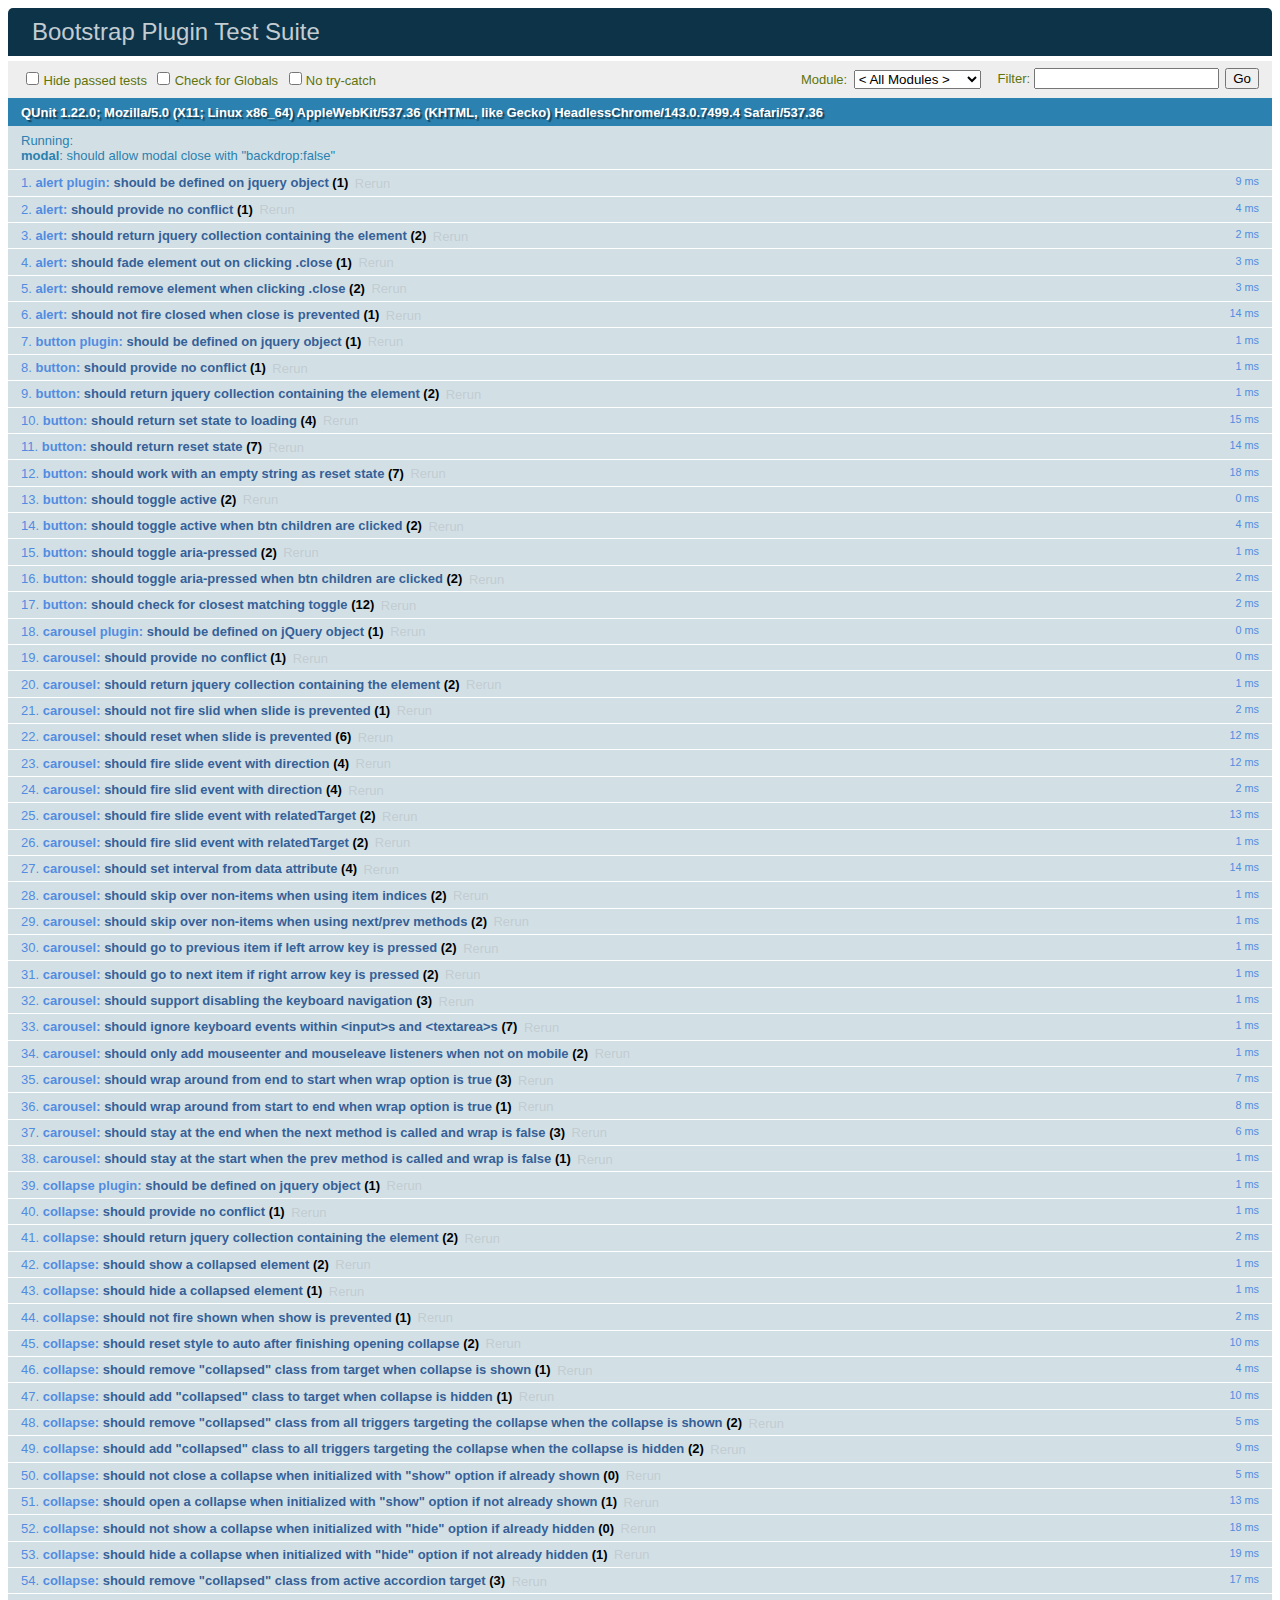
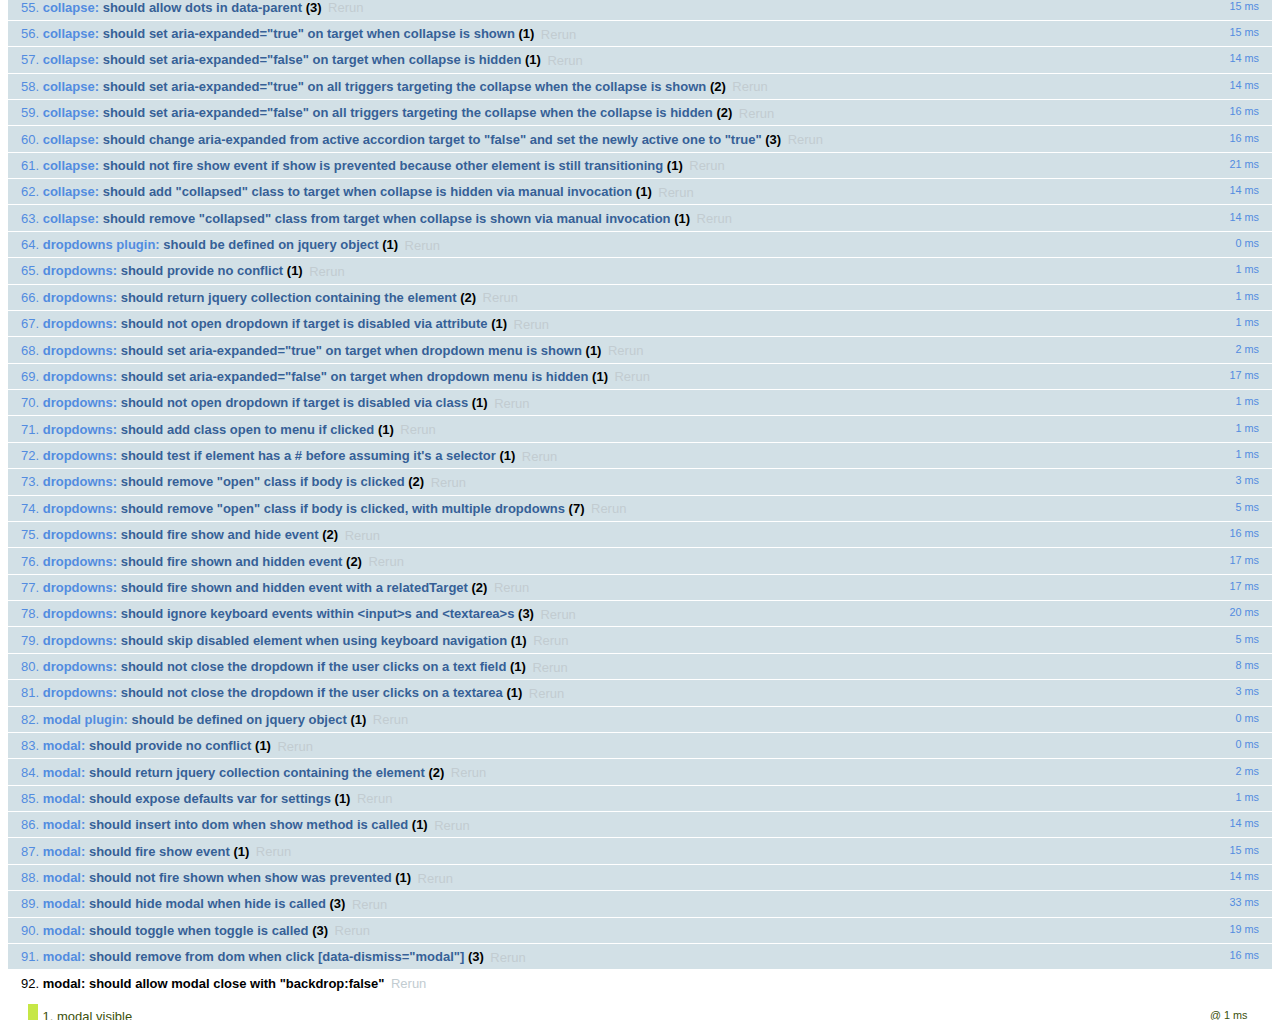
<file: annotator/resources/boot/js/tests/index.html>
<!DOCTYPE html>
<html>
  <head>
    <meta charset="utf-8">
    <title>Bootstrap Plugin Test Suite</title>
    <meta name="viewport" content="width=device-width, initial-scale=1">

    <!-- jQuery -->
    <script src="vendor/jquery.min.js"></script>
    <script>
      // Disable jQuery event aliases to ensure we don't accidentally use any of them
      (function () {
        var eventAliases = [
          'blur',
          'focus',
          'focusin',
          'focusout',
          'load',
          'resize',
          'scroll',
          'unload',
          'click',
          'dblclick',
          'mousedown',
          'mouseup',
          'mousemove',
          'mouseover',
          'mouseout',
          'mouseenter',
          'mouseleave',
          'change',
          'select',
          'submit',
          'keydown',
          'keypress',
          'keyup',
          'error',
          'contextmenu',
          'hover',
          'bind',
          'unbind',
          'delegate',
          'undelegate'
        ]
        for (var i = 0; i < eventAliases.length; i++) {
          var eventAlias = eventAliases[i]
          $.fn[eventAlias] = function () {
            throw new Error('Using the ".' + eventAlias + '()" method is not allowed, so that Bootstrap can be compatible with custom jQuery builds which exclude the "event aliases" module that defines said method. See https://github.com/twbs/bootstrap/blob/master/CONTRIBUTING.md#js')
          }
        }
      })()
    </script>

    <!-- QUnit -->
    <link rel="stylesheet" href="vendor/qunit.css" media="screen">
    <script src="vendor/qunit.js"></script>
    <script>
      // See https://github.com/axemclion/grunt-saucelabs#test-result-details-with-qunit
      var log = []
      // Require assert.expect in each test
      QUnit.config.requireExpects = true
      QUnit.done(function (testResults) {
        var tests = []
        for (var i = 0, len = log.length; i < len; i++) {
          var details = log[i]
          tests.push({
            name: details.name,
            result: details.result,
            expected: details.expected,
            actual: details.actual,
            source: details.source
          })
        }
        testResults.tests = tests

        window.global_test_results = testResults
      })

      QUnit.testStart(function (testDetails) {
        $(window).scrollTop(0)
        QUnit.log(function (details) {
          if (!details.result) {
            details.name = testDetails.name
            log.push(details)
          }
        })
      })

      // Cleanup
      QUnit.testDone(function () {
        $('#qunit-fixture').empty()
        $('#modal-test, .modal-backdrop').remove()
      })

      // Display fixture on-screen on iOS to avoid false positives
      if (/iPhone|iPad|iPod/.test(navigator.userAgent)) {
        QUnit.begin(function() {
          $('#qunit-fixture').css({ top: 0, left: 0 })
        })

        QUnit.done(function () {
          $('#qunit-fixture').css({ top: '', left: '' })
        })
      }

      // Disable deprecated global QUnit method aliases in preparation for QUnit v2
      (function () {
        var methodNames = [
          'async',
          'asyncTest',
          'deepEqual',
          'equal',
          'expect',
          'module',
          'notDeepEqual',
          'notEqual',
          'notPropEqual',
          'notStrictEqual',
          'ok',
          'propEqual',
          'push',
          'start',
          'stop',
          'strictEqual',
          'test',
          'throws'
        ];
        for (var i = 0; i < methodNames.length; i++) {
          var methodName = methodNames[i];
          window[methodName] = undefined;
        }
      })();
    </script>

    <!-- Plugin sources -->
    <script>$.support.transition = false</script>
    <script src="../../js/alert.js"></script>
    <script src="../../js/button.js"></script>
    <script src="../../js/carousel.js"></script>
    <script src="../../js/collapse.js"></script>
    <script src="../../js/dropdown.js"></script>
    <script src="../../js/modal.js"></script>
    <script src="../../js/scrollspy.js"></script>
    <script src="../../js/tab.js"></script>
    <script src="../../js/tooltip.js"></script>
    <script src="../../js/popover.js"></script>
    <script src="../../js/affix.js"></script>

    <!-- Unit tests -->
    <script src="unit/alert.js"></script>
    <script src="unit/button.js"></script>
    <script src="unit/carousel.js"></script>
    <script src="unit/collapse.js"></script>
    <script src="unit/dropdown.js"></script>
    <script src="unit/modal.js"></script>
    <script src="unit/scrollspy.js"></script>
    <script src="unit/tab.js"></script>
    <script src="unit/tooltip.js"></script>
    <script src="unit/popover.js"></script>
    <script src="unit/affix.js"></script>

  </head>
  <body>
    <div id="qunit-container">
      <div id="qunit"></div>
      <div id="qunit-fixture"></div>
    </div>
  </body>
</html>
</file>
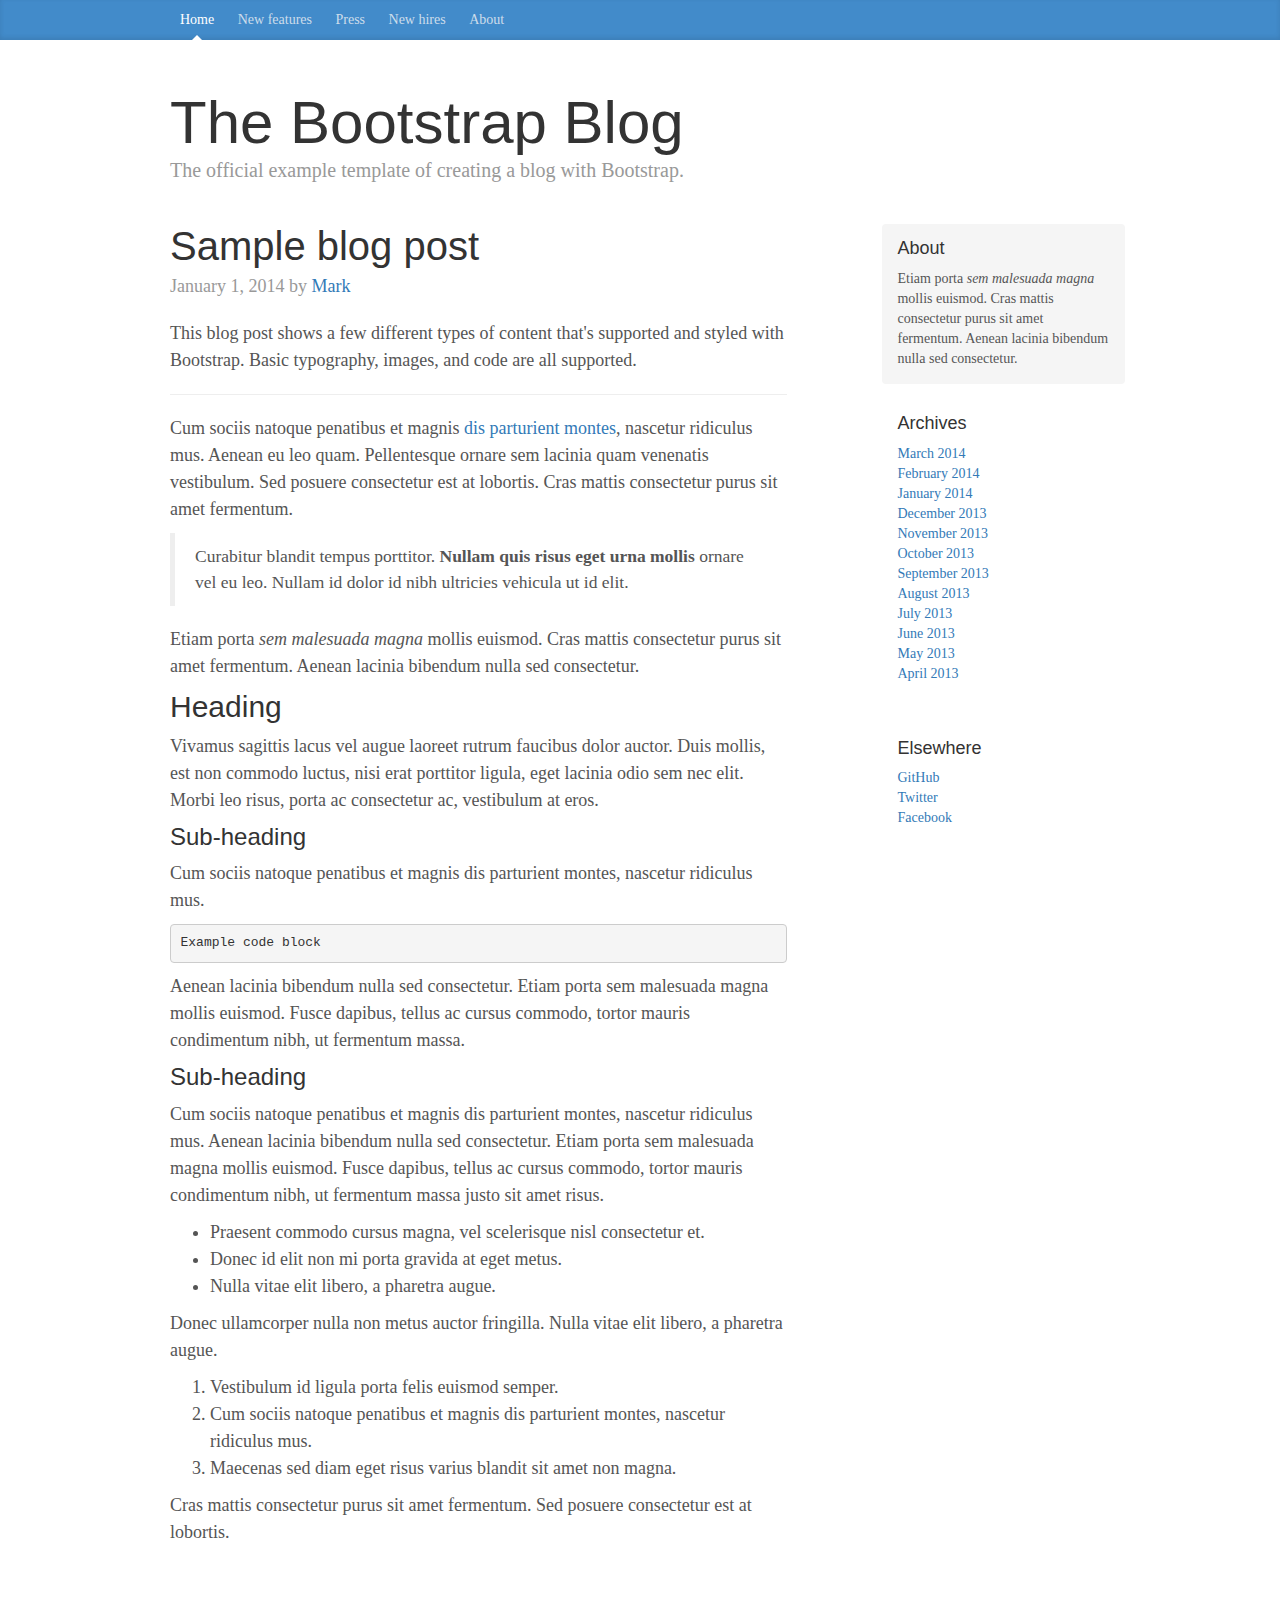
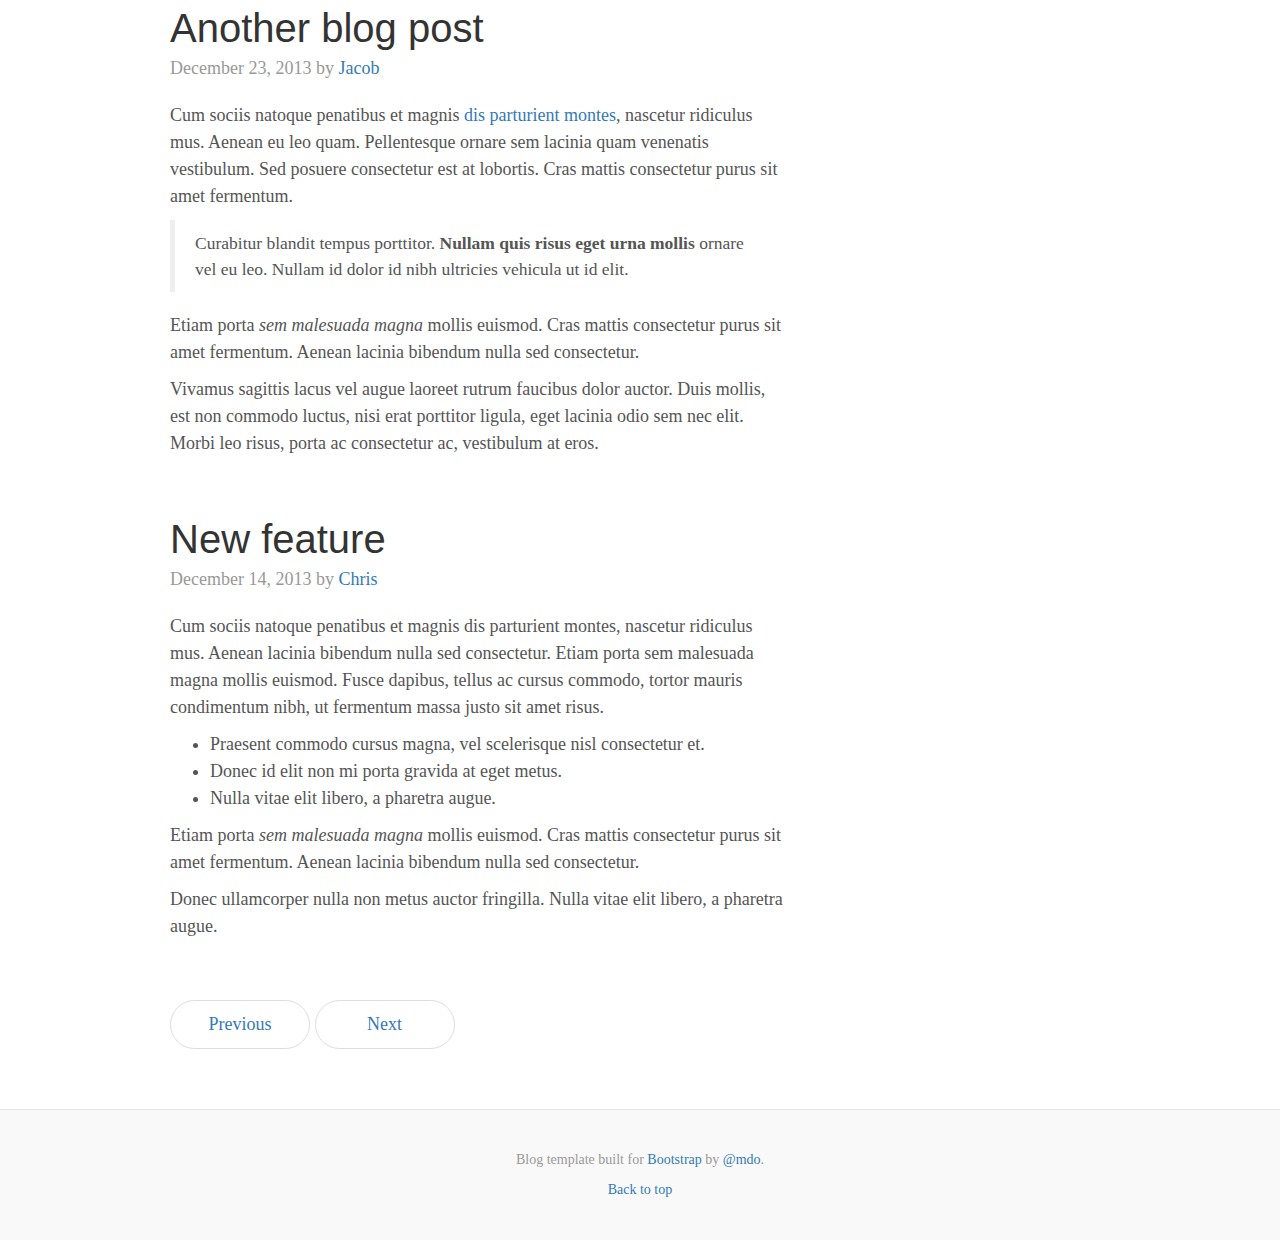
<file: annotator/resources/boot/docs/examples/blog/index.html>
<!DOCTYPE html>
<html lang="en">
  <head>
    <meta charset="utf-8">
    <meta http-equiv="X-UA-Compatible" content="IE=edge">
    <meta name="viewport" content="width=device-width, initial-scale=1">
    <!-- The above 3 meta tags *must* come first in the head; any other head content must come *after* these tags -->
    <meta name="description" content="">
    <meta name="author" content="">
    <link rel="icon" href="../../favicon.ico">

    <title>Blog Template for Bootstrap</title>

    <!-- Bootstrap core CSS -->
    <link href="../../dist/css/bootstrap.min.css" rel="stylesheet">

    <!-- IE10 viewport hack for Surface/desktop Windows 8 bug -->
    <link href="../../assets/css/ie10-viewport-bug-workaround.css" rel="stylesheet">

    <!-- Custom styles for this template -->
    <link href="blog.css" rel="stylesheet">

    <!-- Just for debugging purposes. Don't actually copy these 2 lines! -->
    <!--[if lt IE 9]><script src="../../assets/js/ie8-responsive-file-warning.js"></script><![endif]-->
    <script src="../../assets/js/ie-emulation-modes-warning.js"></script>

    <!-- HTML5 shim and Respond.js for IE8 support of HTML5 elements and media queries -->
    <!--[if lt IE 9]>
      <script src="https://oss.maxcdn.com/html5shiv/3.7.3/html5shiv.min.js"></script>
      <script src="https://oss.maxcdn.com/respond/1.4.2/respond.min.js"></script>
    <![endif]-->
  </head>

  <body>

    <div class="blog-masthead">
      <div class="container">
        <nav class="blog-nav">
          <a class="blog-nav-item active" href="#">Home</a>
          <a class="blog-nav-item" href="#">New features</a>
          <a class="blog-nav-item" href="#">Press</a>
          <a class="blog-nav-item" href="#">New hires</a>
          <a class="blog-nav-item" href="#">About</a>
        </nav>
      </div>
    </div>

    <div class="container">

      <div class="blog-header">
        <h1 class="blog-title">The Bootstrap Blog</h1>
        <p class="lead blog-description">The official example template of creating a blog with Bootstrap.</p>
      </div>

      <div class="row">

        <div class="col-sm-8 blog-main">

          <div class="blog-post">
            <h2 class="blog-post-title">Sample blog post</h2>
            <p class="blog-post-meta">January 1, 2014 by <a href="#">Mark</a></p>

            <p>This blog post shows a few different types of content that's supported and styled with Bootstrap. Basic typography, images, and code are all supported.</p>
            <hr>
            <p>Cum sociis natoque penatibus et magnis <a href="#">dis parturient montes</a>, nascetur ridiculus mus. Aenean eu leo quam. Pellentesque ornare sem lacinia quam venenatis vestibulum. Sed posuere consectetur est at lobortis. Cras mattis consectetur purus sit amet fermentum.</p>
            <blockquote>
              <p>Curabitur blandit tempus porttitor. <strong>Nullam quis risus eget urna mollis</strong> ornare vel eu leo. Nullam id dolor id nibh ultricies vehicula ut id elit.</p>
            </blockquote>
            <p>Etiam porta <em>sem malesuada magna</em> mollis euismod. Cras mattis consectetur purus sit amet fermentum. Aenean lacinia bibendum nulla sed consectetur.</p>
            <h2>Heading</h2>
            <p>Vivamus sagittis lacus vel augue laoreet rutrum faucibus dolor auctor. Duis mollis, est non commodo luctus, nisi erat porttitor ligula, eget lacinia odio sem nec elit. Morbi leo risus, porta ac consectetur ac, vestibulum at eros.</p>
            <h3>Sub-heading</h3>
            <p>Cum sociis natoque penatibus et magnis dis parturient montes, nascetur ridiculus mus.</p>
            <pre><code>Example code block</code></pre>
            <p>Aenean lacinia bibendum nulla sed consectetur. Etiam porta sem malesuada magna mollis euismod. Fusce dapibus, tellus ac cursus commodo, tortor mauris condimentum nibh, ut fermentum massa.</p>
            <h3>Sub-heading</h3>
            <p>Cum sociis natoque penatibus et magnis dis parturient montes, nascetur ridiculus mus. Aenean lacinia bibendum nulla sed consectetur. Etiam porta sem malesuada magna mollis euismod. Fusce dapibus, tellus ac cursus commodo, tortor mauris condimentum nibh, ut fermentum massa justo sit amet risus.</p>
            <ul>
              <li>Praesent commodo cursus magna, vel scelerisque nisl consectetur et.</li>
              <li>Donec id elit non mi porta gravida at eget metus.</li>
              <li>Nulla vitae elit libero, a pharetra augue.</li>
            </ul>
            <p>Donec ullamcorper nulla non metus auctor fringilla. Nulla vitae elit libero, a pharetra augue.</p>
            <ol>
              <li>Vestibulum id ligula porta felis euismod semper.</li>
              <li>Cum sociis natoque penatibus et magnis dis parturient montes, nascetur ridiculus mus.</li>
              <li>Maecenas sed diam eget risus varius blandit sit amet non magna.</li>
            </ol>
            <p>Cras mattis consectetur purus sit amet fermentum. Sed posuere consectetur est at lobortis.</p>
          </div><!-- /.blog-post -->

          <div class="blog-post">
            <h2 class="blog-post-title">Another blog post</h2>
            <p class="blog-post-meta">December 23, 2013 by <a href="#">Jacob</a></p>

            <p>Cum sociis natoque penatibus et magnis <a href="#">dis parturient montes</a>, nascetur ridiculus mus. Aenean eu leo quam. Pellentesque ornare sem lacinia quam venenatis vestibulum. Sed posuere consectetur est at lobortis. Cras mattis consectetur purus sit amet fermentum.</p>
            <blockquote>
              <p>Curabitur blandit tempus porttitor. <strong>Nullam quis risus eget urna mollis</strong> ornare vel eu leo. Nullam id dolor id nibh ultricies vehicula ut id elit.</p>
            </blockquote>
            <p>Etiam porta <em>sem malesuada magna</em> mollis euismod. Cras mattis consectetur purus sit amet fermentum. Aenean lacinia bibendum nulla sed consectetur.</p>
            <p>Vivamus sagittis lacus vel augue laoreet rutrum faucibus dolor auctor. Duis mollis, est non commodo luctus, nisi erat porttitor ligula, eget lacinia odio sem nec elit. Morbi leo risus, porta ac consectetur ac, vestibulum at eros.</p>
          </div><!-- /.blog-post -->

          <div class="blog-post">
            <h2 class="blog-post-title">New feature</h2>
            <p class="blog-post-meta">December 14, 2013 by <a href="#">Chris</a></p>

            <p>Cum sociis natoque penatibus et magnis dis parturient montes, nascetur ridiculus mus. Aenean lacinia bibendum nulla sed consectetur. Etiam porta sem malesuada magna mollis euismod. Fusce dapibus, tellus ac cursus commodo, tortor mauris condimentum nibh, ut fermentum massa justo sit amet risus.</p>
            <ul>
              <li>Praesent commodo cursus magna, vel scelerisque nisl consectetur et.</li>
              <li>Donec id elit non mi porta gravida at eget metus.</li>
              <li>Nulla vitae elit libero, a pharetra augue.</li>
            </ul>
            <p>Etiam porta <em>sem malesuada magna</em> mollis euismod. Cras mattis consectetur purus sit amet fermentum. Aenean lacinia bibendum nulla sed consectetur.</p>
            <p>Donec ullamcorper nulla non metus auctor fringilla. Nulla vitae elit libero, a pharetra augue.</p>
          </div><!-- /.blog-post -->

          <nav>
            <ul class="pager">
              <li><a href="#">Previous</a></li>
              <li><a href="#">Next</a></li>
            </ul>
          </nav>

        </div><!-- /.blog-main -->

        <div class="col-sm-3 col-sm-offset-1 blog-sidebar">
          <div class="sidebar-module sidebar-module-inset">
            <h4>About</h4>
            <p>Etiam porta <em>sem malesuada magna</em> mollis euismod. Cras mattis consectetur purus sit amet fermentum. Aenean lacinia bibendum nulla sed consectetur.</p>
          </div>
          <div class="sidebar-module">
            <h4>Archives</h4>
            <ol class="list-unstyled">
              <li><a href="#">March 2014</a></li>
              <li><a href="#">February 2014</a></li>
              <li><a href="#">January 2014</a></li>
              <li><a href="#">December 2013</a></li>
              <li><a href="#">November 2013</a></li>
              <li><a href="#">October 2013</a></li>
              <li><a href="#">September 2013</a></li>
              <li><a href="#">August 2013</a></li>
              <li><a href="#">July 2013</a></li>
              <li><a href="#">June 2013</a></li>
              <li><a href="#">May 2013</a></li>
              <li><a href="#">April 2013</a></li>
            </ol>
          </div>
          <div class="sidebar-module">
            <h4>Elsewhere</h4>
            <ol class="list-unstyled">
              <li><a href="#">GitHub</a></li>
              <li><a href="#">Twitter</a></li>
              <li><a href="#">Facebook</a></li>
            </ol>
          </div>
        </div><!-- /.blog-sidebar -->

      </div><!-- /.row -->

    </div><!-- /.container -->

    <footer class="blog-footer">
      <p>Blog template built for <a href="http://getbootstrap.com">Bootstrap</a> by <a href="https://twitter.com/mdo">@mdo</a>.</p>
      <p>
        <a href="#">Back to top</a>
      </p>
    </footer>


    <!-- Bootstrap core JavaScript
    ================================================== -->
    <!-- Placed at the end of the document so the pages load faster -->
    <script src="https://ajax.googleapis.com/ajax/libs/jquery/1.12.4/jquery.min.js"></script>
    <script>window.jQuery || document.write('<script src="../../assets/js/vendor/jquery.min.js"><\/script>')</script>
    <script src="../../dist/js/bootstrap.min.js"></script>
    <!-- IE10 viewport hack for Surface/desktop Windows 8 bug -->
    <script src="../../assets/js/ie10-viewport-bug-workaround.js"></script>
  </body>
</html>
</file>
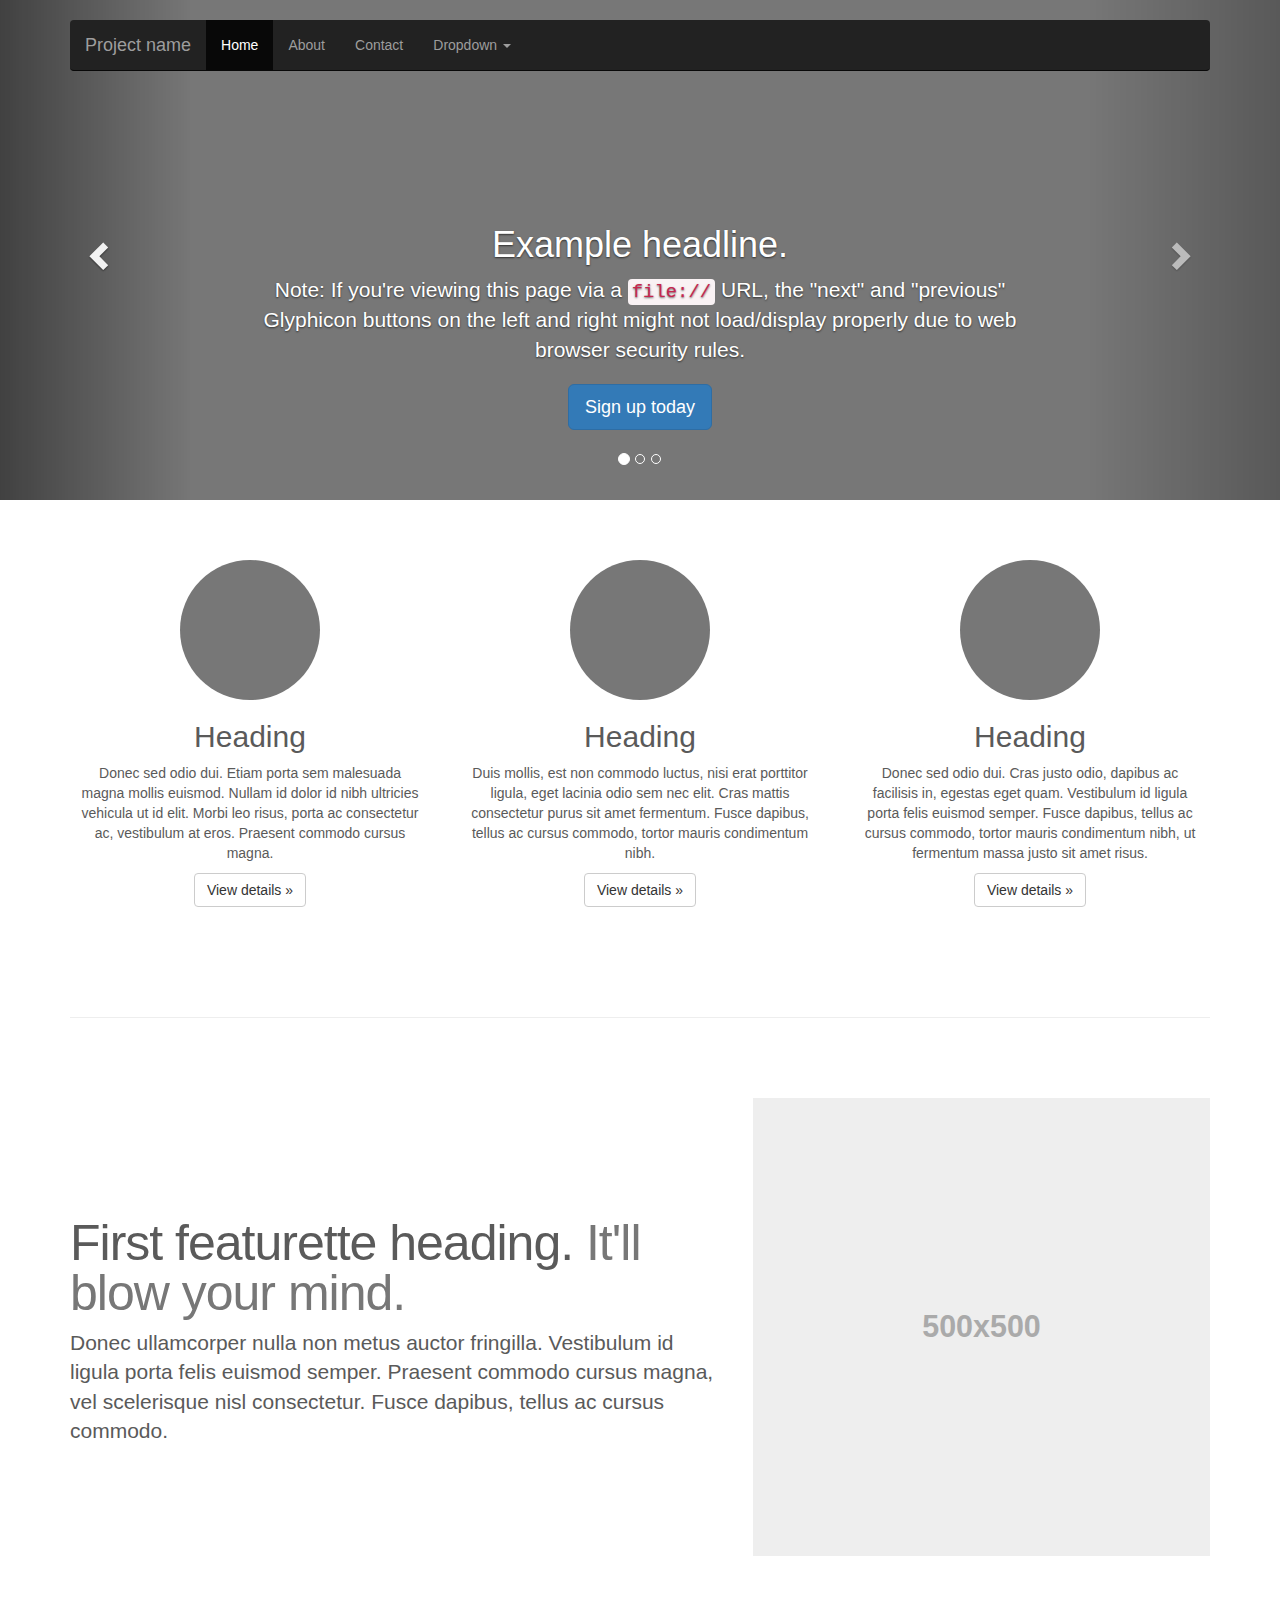
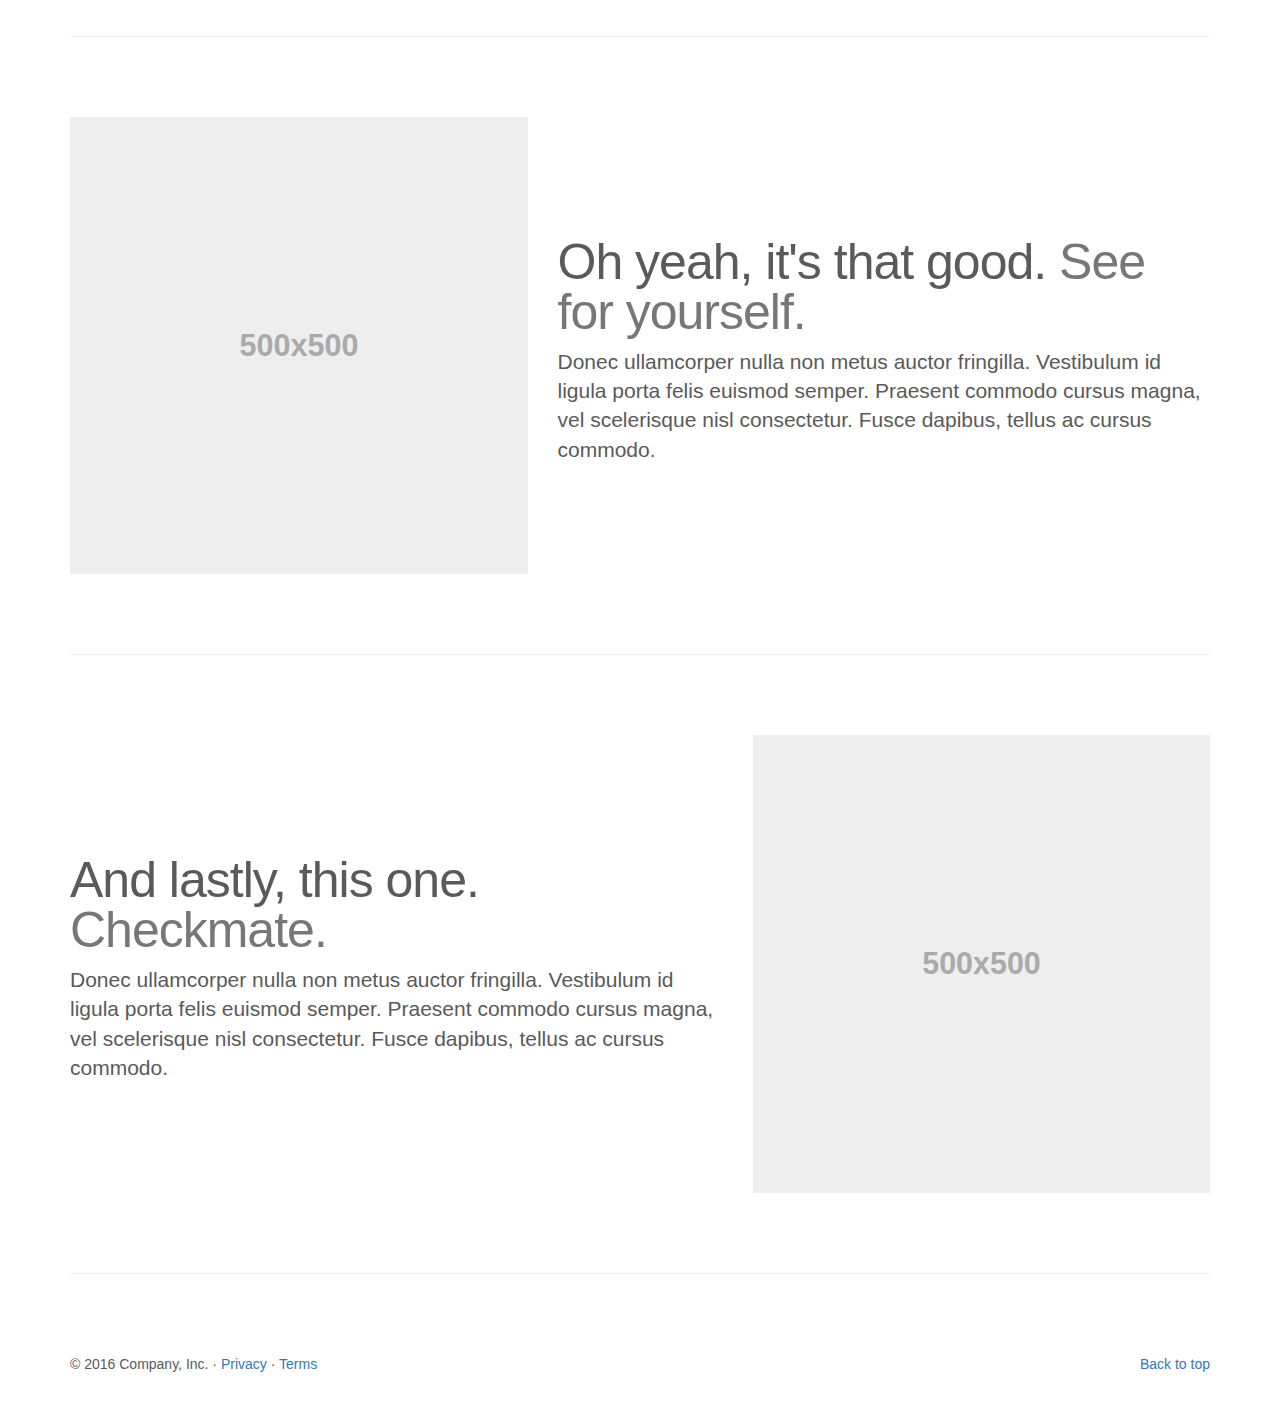
<file: annotator/resources/boot/docs/examples/carousel/index.html>
<!DOCTYPE html>
<html lang="en">
  <head>
    <meta charset="utf-8">
    <meta http-equiv="X-UA-Compatible" content="IE=edge">
    <meta name="viewport" content="width=device-width, initial-scale=1">
    <!-- The above 3 meta tags *must* come first in the head; any other head content must come *after* these tags -->
    <meta name="description" content="">
    <meta name="author" content="">
    <link rel="icon" href="../../favicon.ico">

    <title>Carousel Template for Bootstrap</title>

    <!-- Bootstrap core CSS -->
    <link href="../../dist/css/bootstrap.min.css" rel="stylesheet">

    <!-- IE10 viewport hack for Surface/desktop Windows 8 bug -->
    <link href="../../assets/css/ie10-viewport-bug-workaround.css" rel="stylesheet">

    <!-- Just for debugging purposes. Don't actually copy these 2 lines! -->
    <!--[if lt IE 9]><script src="../../assets/js/ie8-responsive-file-warning.js"></script><![endif]-->
    <script src="../../assets/js/ie-emulation-modes-warning.js"></script>

    <!-- HTML5 shim and Respond.js for IE8 support of HTML5 elements and media queries -->
    <!--[if lt IE 9]>
      <script src="https://oss.maxcdn.com/html5shiv/3.7.3/html5shiv.min.js"></script>
      <script src="https://oss.maxcdn.com/respond/1.4.2/respond.min.js"></script>
    <![endif]-->

    <!-- Custom styles for this template -->
    <link href="carousel.css" rel="stylesheet">
  </head>
<!-- NAVBAR
================================================== -->
  <body>
    <div class="navbar-wrapper">
      <div class="container">

        <nav class="navbar navbar-inverse navbar-static-top">
          <div class="container">
            <div class="navbar-header">
              <button type="button" class="navbar-toggle collapsed" data-toggle="collapse" data-target="#navbar" aria-expanded="false" aria-controls="navbar">
                <span class="sr-only">Toggle navigation</span>
                <span class="icon-bar"></span>
                <span class="icon-bar"></span>
                <span class="icon-bar"></span>
              </button>
              <a class="navbar-brand" href="#">Project name</a>
            </div>
            <div id="navbar" class="navbar-collapse collapse">
              <ul class="nav navbar-nav">
                <li class="active"><a href="#">Home</a></li>
                <li><a href="#about">About</a></li>
                <li><a href="#contact">Contact</a></li>
                <li class="dropdown">
                  <a href="#" class="dropdown-toggle" data-toggle="dropdown" role="button" aria-haspopup="true" aria-expanded="false">Dropdown <span class="caret"></span></a>
                  <ul class="dropdown-menu">
                    <li><a href="#">Action</a></li>
                    <li><a href="#">Another action</a></li>
                    <li><a href="#">Something else here</a></li>
                    <li role="separator" class="divider"></li>
                    <li class="dropdown-header">Nav header</li>
                    <li><a href="#">Separated link</a></li>
                    <li><a href="#">One more separated link</a></li>
                  </ul>
                </li>
              </ul>
            </div>
          </div>
        </nav>

      </div>
    </div>


    <!-- Carousel
    ================================================== -->
    <div id="myCarousel" class="carousel slide" data-ride="carousel">
      <!-- Indicators -->
      <ol class="carousel-indicators">
        <li data-target="#myCarousel" data-slide-to="0" class="active"></li>
        <li data-target="#myCarousel" data-slide-to="1"></li>
        <li data-target="#myCarousel" data-slide-to="2"></li>
      </ol>
      <div class="carousel-inner" role="listbox">
        <div class="item active">
          <img class="first-slide" src="[data-uri]" alt="First slide">
          <div class="container">
            <div class="carousel-caption">
              <h1>Example headline.</h1>
              <p>Note: If you're viewing this page via a <code>file://</code> URL, the "next" and "previous" Glyphicon buttons on the left and right might not load/display properly due to web browser security rules.</p>
              <p><a class="btn btn-lg btn-primary" href="#" role="button">Sign up today</a></p>
            </div>
          </div>
        </div>
        <div class="item">
          <img class="second-slide" src="[data-uri]" alt="Second slide">
          <div class="container">
            <div class="carousel-caption">
              <h1>Another example headline.</h1>
              <p>Cras justo odio, dapibus ac facilisis in, egestas eget quam. Donec id elit non mi porta gravida at eget metus. Nullam id dolor id nibh ultricies vehicula ut id elit.</p>
              <p><a class="btn btn-lg btn-primary" href="#" role="button">Learn more</a></p>
            </div>
          </div>
        </div>
        <div class="item">
          <img class="third-slide" src="[data-uri]" alt="Third slide">
          <div class="container">
            <div class="carousel-caption">
              <h1>One more for good measure.</h1>
              <p>Cras justo odio, dapibus ac facilisis in, egestas eget quam. Donec id elit non mi porta gravida at eget metus. Nullam id dolor id nibh ultricies vehicula ut id elit.</p>
              <p><a class="btn btn-lg btn-primary" href="#" role="button">Browse gallery</a></p>
            </div>
          </div>
        </div>
      </div>
      <a class="left carousel-control" href="#myCarousel" role="button" data-slide="prev">
        <span class="glyphicon glyphicon-chevron-left" aria-hidden="true"></span>
        <span class="sr-only">Previous</span>
      </a>
      <a class="right carousel-control" href="#myCarousel" role="button" data-slide="next">
        <span class="glyphicon glyphicon-chevron-right" aria-hidden="true"></span>
        <span class="sr-only">Next</span>
      </a>
    </div><!-- /.carousel -->


    <!-- Marketing messaging and featurettes
    ================================================== -->
    <!-- Wrap the rest of the page in another container to center all the content. -->

    <div class="container marketing">

      <!-- Three columns of text below the carousel -->
      <div class="row">
        <div class="col-lg-4">
          <img class="img-circle" src="[data-uri]" alt="Generic placeholder image" width="140" height="140">
          <h2>Heading</h2>
          <p>Donec sed odio dui. Etiam porta sem malesuada magna mollis euismod. Nullam id dolor id nibh ultricies vehicula ut id elit. Morbi leo risus, porta ac consectetur ac, vestibulum at eros. Praesent commodo cursus magna.</p>
          <p><a class="btn btn-default" href="#" role="button">View details &raquo;</a></p>
        </div><!-- /.col-lg-4 -->
        <div class="col-lg-4">
          <img class="img-circle" src="[data-uri]" alt="Generic placeholder image" width="140" height="140">
          <h2>Heading</h2>
          <p>Duis mollis, est non commodo luctus, nisi erat porttitor ligula, eget lacinia odio sem nec elit. Cras mattis consectetur purus sit amet fermentum. Fusce dapibus, tellus ac cursus commodo, tortor mauris condimentum nibh.</p>
          <p><a class="btn btn-default" href="#" role="button">View details &raquo;</a></p>
        </div><!-- /.col-lg-4 -->
        <div class="col-lg-4">
          <img class="img-circle" src="[data-uri]" alt="Generic placeholder image" width="140" height="140">
          <h2>Heading</h2>
          <p>Donec sed odio dui. Cras justo odio, dapibus ac facilisis in, egestas eget quam. Vestibulum id ligula porta felis euismod semper. Fusce dapibus, tellus ac cursus commodo, tortor mauris condimentum nibh, ut fermentum massa justo sit amet risus.</p>
          <p><a class="btn btn-default" href="#" role="button">View details &raquo;</a></p>
        </div><!-- /.col-lg-4 -->
      </div><!-- /.row -->


      <!-- START THE FEATURETTES -->

      <hr class="featurette-divider">

      <div class="row featurette">
        <div class="col-md-7">
          <h2 class="featurette-heading">First featurette heading. <span class="text-muted">It'll blow your mind.</span></h2>
          <p class="lead">Donec ullamcorper nulla non metus auctor fringilla. Vestibulum id ligula porta felis euismod semper. Praesent commodo cursus magna, vel scelerisque nisl consectetur. Fusce dapibus, tellus ac cursus commodo.</p>
        </div>
        <div class="col-md-5">
          <img class="featurette-image img-responsive center-block" data-src="holder.js/500x500/auto" alt="Generic placeholder image">
        </div>
      </div>

      <hr class="featurette-divider">

      <div class="row featurette">
        <div class="col-md-7 col-md-push-5">
          <h2 class="featurette-heading">Oh yeah, it's that good. <span class="text-muted">See for yourself.</span></h2>
          <p class="lead">Donec ullamcorper nulla non metus auctor fringilla. Vestibulum id ligula porta felis euismod semper. Praesent commodo cursus magna, vel scelerisque nisl consectetur. Fusce dapibus, tellus ac cursus commodo.</p>
        </div>
        <div class="col-md-5 col-md-pull-7">
          <img class="featurette-image img-responsive center-block" data-src="holder.js/500x500/auto" alt="Generic placeholder image">
        </div>
      </div>

      <hr class="featurette-divider">

      <div class="row featurette">
        <div class="col-md-7">
          <h2 class="featurette-heading">And lastly, this one. <span class="text-muted">Checkmate.</span></h2>
          <p class="lead">Donec ullamcorper nulla non metus auctor fringilla. Vestibulum id ligula porta felis euismod semper. Praesent commodo cursus magna, vel scelerisque nisl consectetur. Fusce dapibus, tellus ac cursus commodo.</p>
        </div>
        <div class="col-md-5">
          <img class="featurette-image img-responsive center-block" data-src="holder.js/500x500/auto" alt="Generic placeholder image">
        </div>
      </div>

      <hr class="featurette-divider">

      <!-- /END THE FEATURETTES -->


      <!-- FOOTER -->
      <footer>
        <p class="pull-right"><a href="#">Back to top</a></p>
        <p>&copy; 2016 Company, Inc. &middot; <a href="#">Privacy</a> &middot; <a href="#">Terms</a></p>
      </footer>

    </div><!-- /.container -->


    <!-- Bootstrap core JavaScript
    ================================================== -->
    <!-- Placed at the end of the document so the pages load faster -->
    <script src="https://ajax.googleapis.com/ajax/libs/jquery/1.12.4/jquery.min.js"></script>
    <script>window.jQuery || document.write('<script src="../../assets/js/vendor/jquery.min.js"><\/script>')</script>
    <script src="../../dist/js/bootstrap.min.js"></script>
    <!-- Just to make our placeholder images work. Don't actually copy the next line! -->
    <script src="../../assets/js/vendor/holder.min.js"></script>
    <!-- IE10 viewport hack for Surface/desktop Windows 8 bug -->
    <script src="../../assets/js/ie10-viewport-bug-workaround.js"></script>
  </body>
</html>
</file>
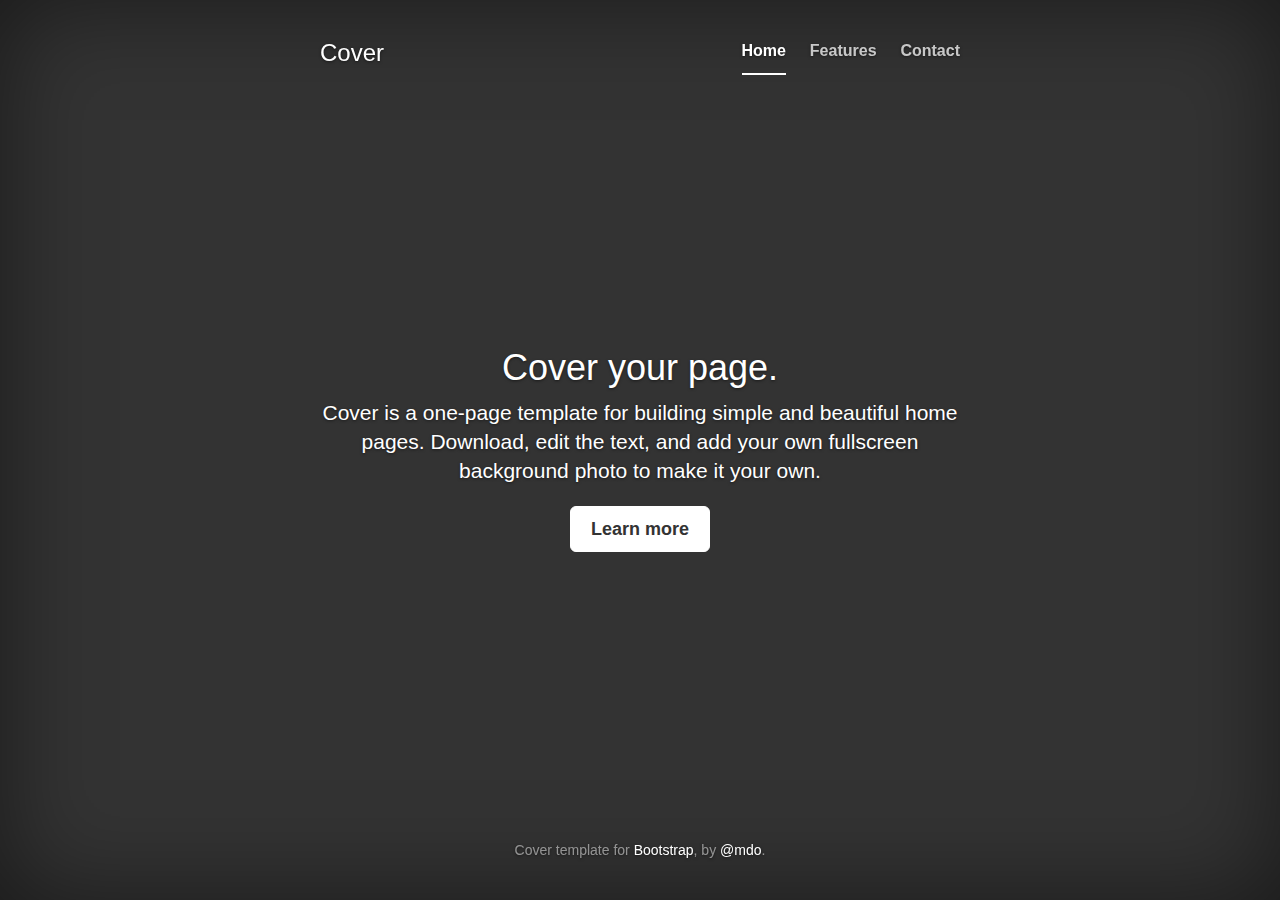
<file: annotator/resources/boot/docs/examples/cover/index.html>
<!DOCTYPE html>
<html lang="en">
  <head>
    <meta charset="utf-8">
    <meta http-equiv="X-UA-Compatible" content="IE=edge">
    <meta name="viewport" content="width=device-width, initial-scale=1">
    <!-- The above 3 meta tags *must* come first in the head; any other head content must come *after* these tags -->
    <meta name="description" content="">
    <meta name="author" content="">
    <link rel="icon" href="../../favicon.ico">

    <title>Cover Template for Bootstrap</title>

    <!-- Bootstrap core CSS -->
    <link href="../../dist/css/bootstrap.min.css" rel="stylesheet">

    <!-- IE10 viewport hack for Surface/desktop Windows 8 bug -->
    <link href="../../assets/css/ie10-viewport-bug-workaround.css" rel="stylesheet">

    <!-- Custom styles for this template -->
    <link href="cover.css" rel="stylesheet">

    <!-- Just for debugging purposes. Don't actually copy these 2 lines! -->
    <!--[if lt IE 9]><script src="../../assets/js/ie8-responsive-file-warning.js"></script><![endif]-->
    <script src="../../assets/js/ie-emulation-modes-warning.js"></script>

    <!-- HTML5 shim and Respond.js for IE8 support of HTML5 elements and media queries -->
    <!--[if lt IE 9]>
      <script src="https://oss.maxcdn.com/html5shiv/3.7.3/html5shiv.min.js"></script>
      <script src="https://oss.maxcdn.com/respond/1.4.2/respond.min.js"></script>
    <![endif]-->
  </head>

  <body>

    <div class="site-wrapper">

      <div class="site-wrapper-inner">

        <div class="cover-container">

          <div class="masthead clearfix">
            <div class="inner">
              <h3 class="masthead-brand">Cover</h3>
              <nav>
                <ul class="nav masthead-nav">
                  <li class="active"><a href="#">Home</a></li>
                  <li><a href="#">Features</a></li>
                  <li><a href="#">Contact</a></li>
                </ul>
              </nav>
            </div>
          </div>

          <div class="inner cover">
            <h1 class="cover-heading">Cover your page.</h1>
            <p class="lead">Cover is a one-page template for building simple and beautiful home pages. Download, edit the text, and add your own fullscreen background photo to make it your own.</p>
            <p class="lead">
              <a href="#" class="btn btn-lg btn-default">Learn more</a>
            </p>
          </div>

          <div class="mastfoot">
            <div class="inner">
              <p>Cover template for <a href="http://getbootstrap.com">Bootstrap</a>, by <a href="https://twitter.com/mdo">@mdo</a>.</p>
            </div>
          </div>

        </div>

      </div>

    </div>

    <!-- Bootstrap core JavaScript
    ================================================== -->
    <!-- Placed at the end of the document so the pages load faster -->
    <script src="https://ajax.googleapis.com/ajax/libs/jquery/1.12.4/jquery.min.js"></script>
    <script>window.jQuery || document.write('<script src="../../assets/js/vendor/jquery.min.js"><\/script>')</script>
    <script src="../../dist/js/bootstrap.min.js"></script>
    <!-- IE10 viewport hack for Surface/desktop Windows 8 bug -->
    <script src="../../assets/js/ie10-viewport-bug-workaround.js"></script>
  </body>
</html>
</file>
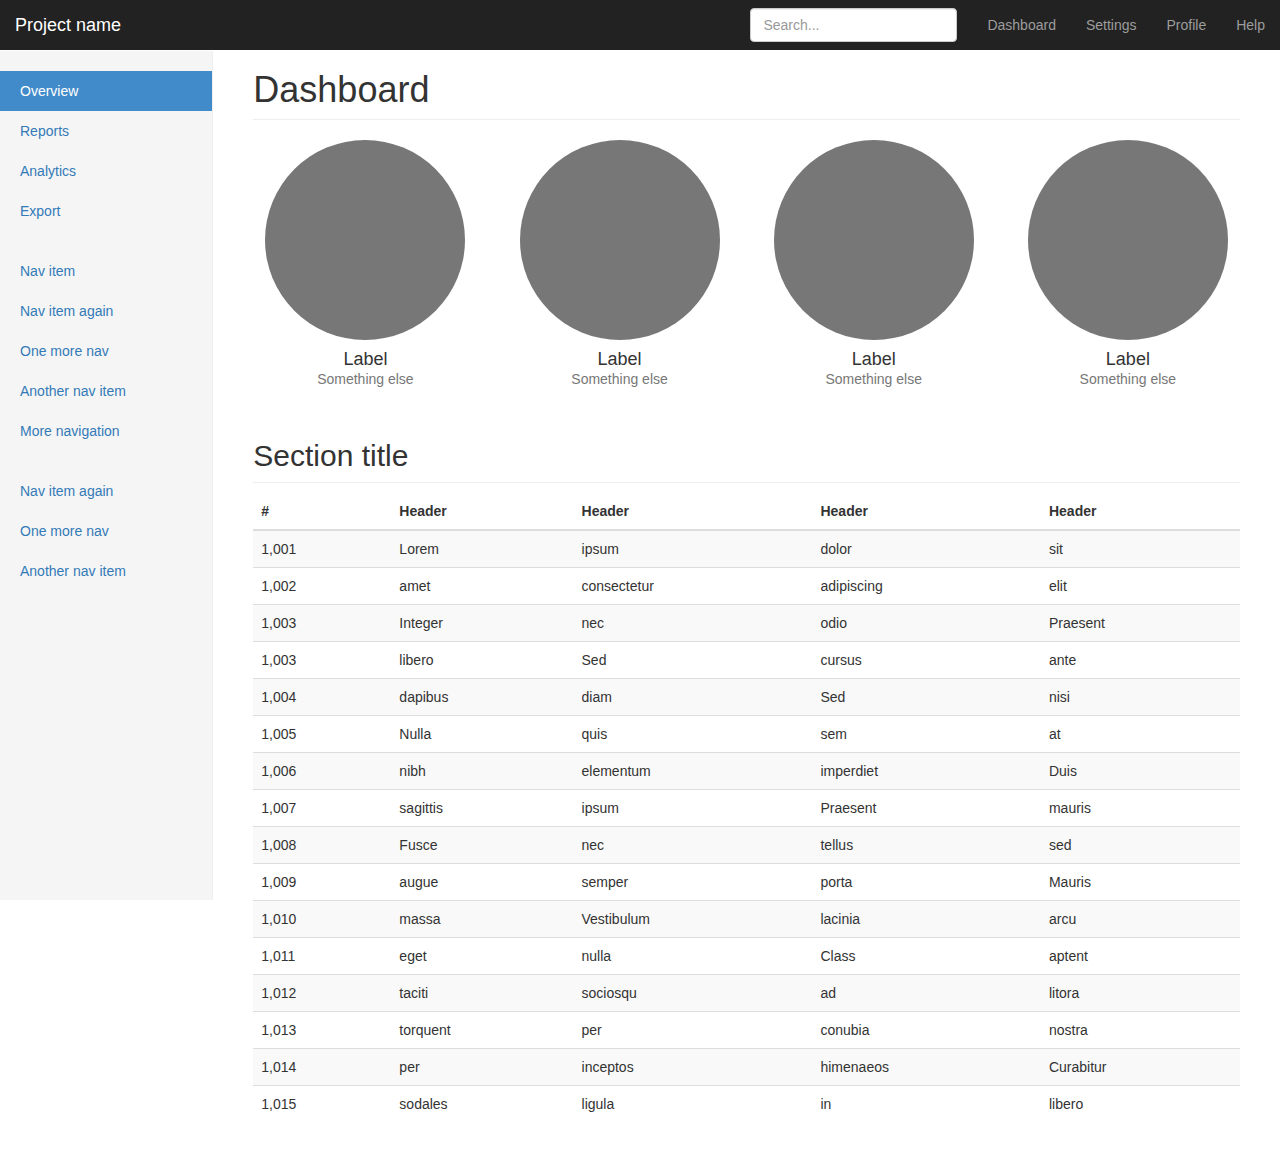
<file: annotator/resources/boot/docs/examples/dashboard/index.html>
<!DOCTYPE html>
<html lang="en">
  <head>
    <meta charset="utf-8">
    <meta http-equiv="X-UA-Compatible" content="IE=edge">
    <meta name="viewport" content="width=device-width, initial-scale=1">
    <!-- The above 3 meta tags *must* come first in the head; any other head content must come *after* these tags -->
    <meta name="description" content="">
    <meta name="author" content="">
    <link rel="icon" href="../../favicon.ico">

    <title>Dashboard Template for Bootstrap</title>

    <!-- Bootstrap core CSS -->
    <link href="../../dist/css/bootstrap.min.css" rel="stylesheet">

    <!-- IE10 viewport hack for Surface/desktop Windows 8 bug -->
    <link href="../../assets/css/ie10-viewport-bug-workaround.css" rel="stylesheet">

    <!-- Custom styles for this template -->
    <link href="dashboard.css" rel="stylesheet">

    <!-- Just for debugging purposes. Don't actually copy these 2 lines! -->
    <!--[if lt IE 9]><script src="../../assets/js/ie8-responsive-file-warning.js"></script><![endif]-->
    <script src="../../assets/js/ie-emulation-modes-warning.js"></script>

    <!-- HTML5 shim and Respond.js for IE8 support of HTML5 elements and media queries -->
    <!--[if lt IE 9]>
      <script src="https://oss.maxcdn.com/html5shiv/3.7.3/html5shiv.min.js"></script>
      <script src="https://oss.maxcdn.com/respond/1.4.2/respond.min.js"></script>
    <![endif]-->
  </head>

  <body>

    <nav class="navbar navbar-inverse navbar-fixed-top">
      <div class="container-fluid">
        <div class="navbar-header">
          <button type="button" class="navbar-toggle collapsed" data-toggle="collapse" data-target="#navbar" aria-expanded="false" aria-controls="navbar">
            <span class="sr-only">Toggle navigation</span>
            <span class="icon-bar"></span>
            <span class="icon-bar"></span>
            <span class="icon-bar"></span>
          </button>
          <a class="navbar-brand" href="#">Project name</a>
        </div>
        <div id="navbar" class="navbar-collapse collapse">
          <ul class="nav navbar-nav navbar-right">
            <li><a href="#">Dashboard</a></li>
            <li><a href="#">Settings</a></li>
            <li><a href="#">Profile</a></li>
            <li><a href="#">Help</a></li>
          </ul>
          <form class="navbar-form navbar-right">
            <input type="text" class="form-control" placeholder="Search...">
          </form>
        </div>
      </div>
    </nav>

    <div class="container-fluid">
      <div class="row">
        <div class="col-sm-3 col-md-2 sidebar">
          <ul class="nav nav-sidebar">
            <li class="active"><a href="#">Overview <span class="sr-only">(current)</span></a></li>
            <li><a href="#">Reports</a></li>
            <li><a href="#">Analytics</a></li>
            <li><a href="#">Export</a></li>
          </ul>
          <ul class="nav nav-sidebar">
            <li><a href="">Nav item</a></li>
            <li><a href="">Nav item again</a></li>
            <li><a href="">One more nav</a></li>
            <li><a href="">Another nav item</a></li>
            <li><a href="">More navigation</a></li>
          </ul>
          <ul class="nav nav-sidebar">
            <li><a href="">Nav item again</a></li>
            <li><a href="">One more nav</a></li>
            <li><a href="">Another nav item</a></li>
          </ul>
        </div>
        <div class="col-sm-9 col-sm-offset-3 col-md-10 col-md-offset-2 main">
          <h1 class="page-header">Dashboard</h1>

          <div class="row placeholders">
            <div class="col-xs-6 col-sm-3 placeholder">
              <img src="[data-uri]" width="200" height="200" class="img-responsive" alt="Generic placeholder thumbnail">
              <h4>Label</h4>
              <span class="text-muted">Something else</span>
            </div>
            <div class="col-xs-6 col-sm-3 placeholder">
              <img src="[data-uri]" width="200" height="200" class="img-responsive" alt="Generic placeholder thumbnail">
              <h4>Label</h4>
              <span class="text-muted">Something else</span>
            </div>
            <div class="col-xs-6 col-sm-3 placeholder">
              <img src="[data-uri]" width="200" height="200" class="img-responsive" alt="Generic placeholder thumbnail">
              <h4>Label</h4>
              <span class="text-muted">Something else</span>
            </div>
            <div class="col-xs-6 col-sm-3 placeholder">
              <img src="[data-uri]" width="200" height="200" class="img-responsive" alt="Generic placeholder thumbnail">
              <h4>Label</h4>
              <span class="text-muted">Something else</span>
            </div>
          </div>

          <h2 class="sub-header">Section title</h2>
          <div class="table-responsive">
            <table class="table table-striped">
              <thead>
                <tr>
                  <th>#</th>
                  <th>Header</th>
                  <th>Header</th>
                  <th>Header</th>
                  <th>Header</th>
                </tr>
              </thead>
              <tbody>
                <tr>
                  <td>1,001</td>
                  <td>Lorem</td>
                  <td>ipsum</td>
                  <td>dolor</td>
                  <td>sit</td>
                </tr>
                <tr>
                  <td>1,002</td>
                  <td>amet</td>
                  <td>consectetur</td>
                  <td>adipiscing</td>
                  <td>elit</td>
                </tr>
                <tr>
                  <td>1,003</td>
                  <td>Integer</td>
                  <td>nec</td>
                  <td>odio</td>
                  <td>Praesent</td>
                </tr>
                <tr>
                  <td>1,003</td>
                  <td>libero</td>
                  <td>Sed</td>
                  <td>cursus</td>
                  <td>ante</td>
                </tr>
                <tr>
                  <td>1,004</td>
                  <td>dapibus</td>
                  <td>diam</td>
                  <td>Sed</td>
                  <td>nisi</td>
                </tr>
                <tr>
                  <td>1,005</td>
                  <td>Nulla</td>
                  <td>quis</td>
                  <td>sem</td>
                  <td>at</td>
                </tr>
                <tr>
                  <td>1,006</td>
                  <td>nibh</td>
                  <td>elementum</td>
                  <td>imperdiet</td>
                  <td>Duis</td>
                </tr>
                <tr>
                  <td>1,007</td>
                  <td>sagittis</td>
                  <td>ipsum</td>
                  <td>Praesent</td>
                  <td>mauris</td>
                </tr>
                <tr>
                  <td>1,008</td>
                  <td>Fusce</td>
                  <td>nec</td>
                  <td>tellus</td>
                  <td>sed</td>
                </tr>
                <tr>
                  <td>1,009</td>
                  <td>augue</td>
                  <td>semper</td>
                  <td>porta</td>
                  <td>Mauris</td>
                </tr>
                <tr>
                  <td>1,010</td>
                  <td>massa</td>
                  <td>Vestibulum</td>
                  <td>lacinia</td>
                  <td>arcu</td>
                </tr>
                <tr>
                  <td>1,011</td>
                  <td>eget</td>
                  <td>nulla</td>
                  <td>Class</td>
                  <td>aptent</td>
                </tr>
                <tr>
                  <td>1,012</td>
                  <td>taciti</td>
                  <td>sociosqu</td>
                  <td>ad</td>
                  <td>litora</td>
                </tr>
                <tr>
                  <td>1,013</td>
                  <td>torquent</td>
                  <td>per</td>
                  <td>conubia</td>
                  <td>nostra</td>
                </tr>
                <tr>
                  <td>1,014</td>
                  <td>per</td>
                  <td>inceptos</td>
                  <td>himenaeos</td>
                  <td>Curabitur</td>
                </tr>
                <tr>
                  <td>1,015</td>
                  <td>sodales</td>
                  <td>ligula</td>
                  <td>in</td>
                  <td>libero</td>
                </tr>
              </tbody>
            </table>
          </div>
        </div>
      </div>
    </div>

    <!-- Bootstrap core JavaScript
    ================================================== -->
    <!-- Placed at the end of the document so the pages load faster -->
    <script src="https://ajax.googleapis.com/ajax/libs/jquery/1.12.4/jquery.min.js"></script>
    <script>window.jQuery || document.write('<script src="../../assets/js/vendor/jquery.min.js"><\/script>')</script>
    <script src="../../dist/js/bootstrap.min.js"></script>
    <!-- Just to make our placeholder images work. Don't actually copy the next line! -->
    <script src="../../assets/js/vendor/holder.min.js"></script>
    <!-- IE10 viewport hack for Surface/desktop Windows 8 bug -->
    <script src="../../assets/js/ie10-viewport-bug-workaround.js"></script>
  </body>
</html>
</file>
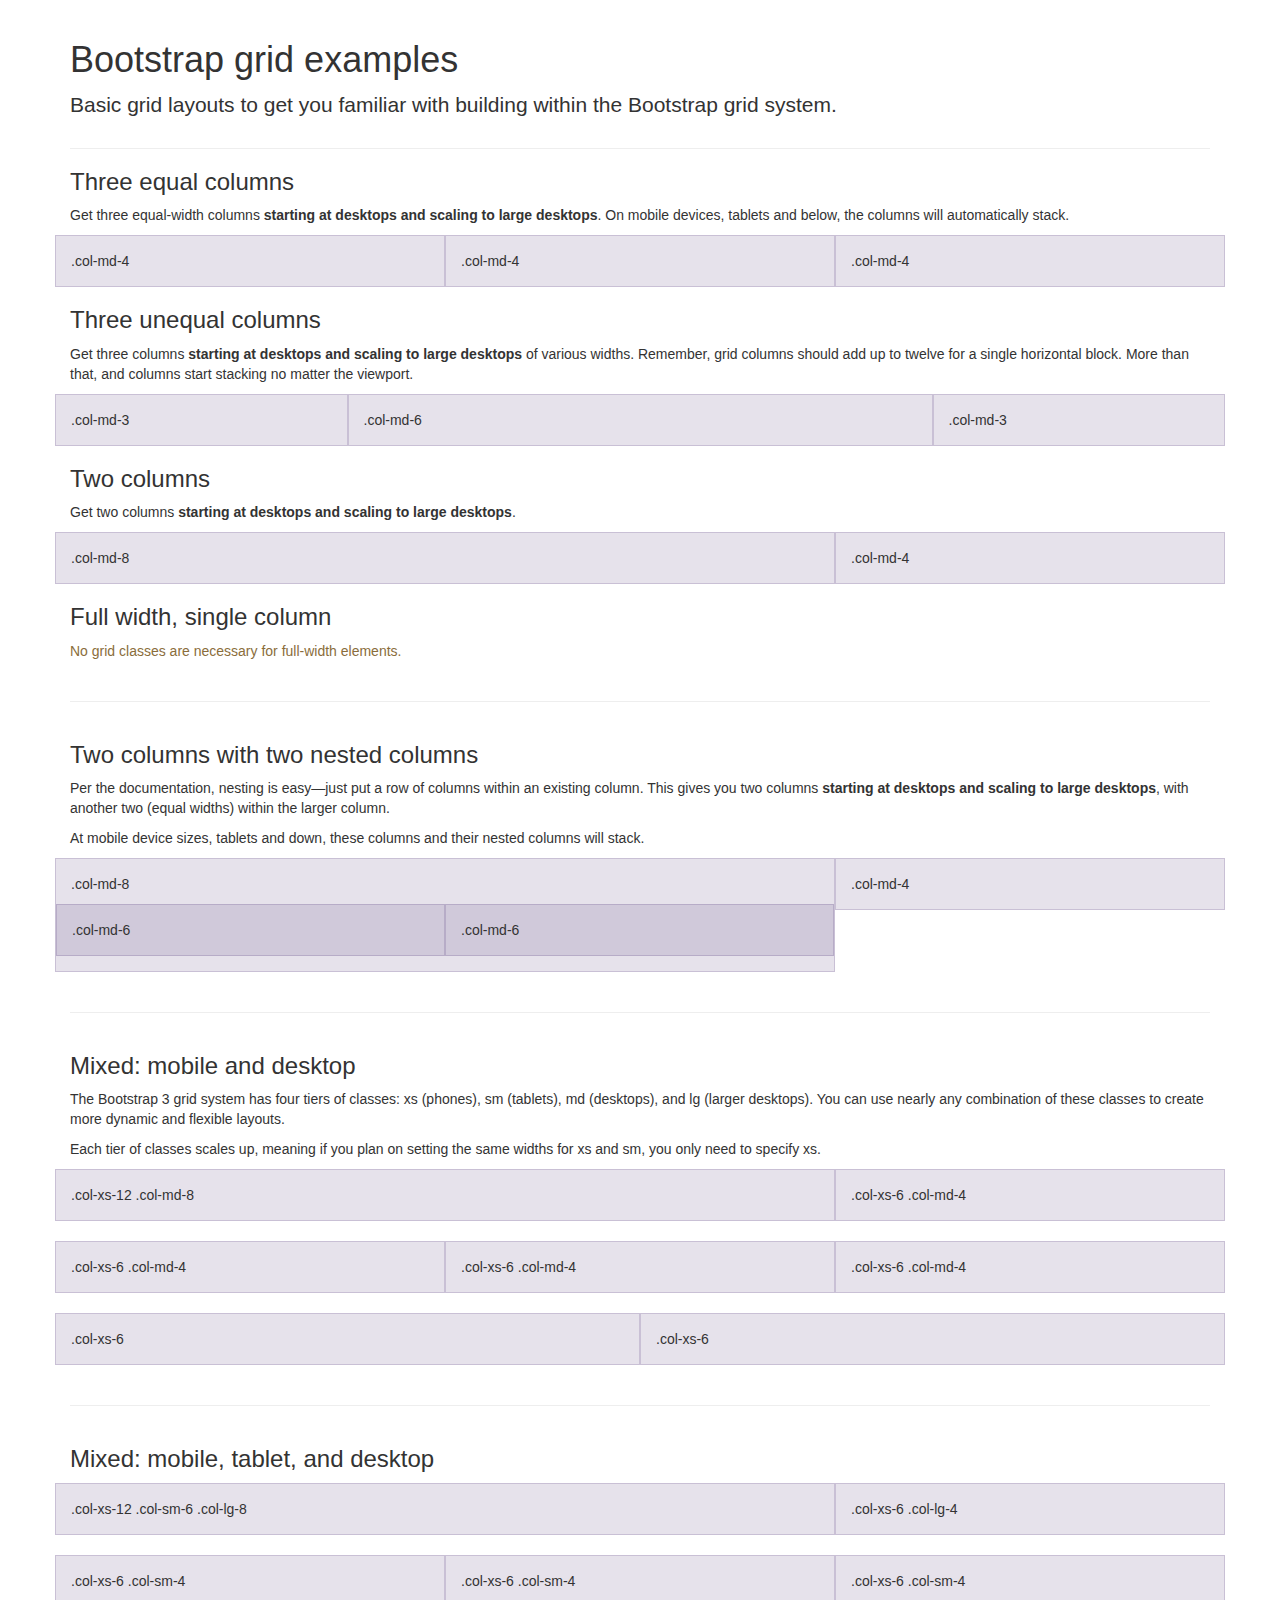
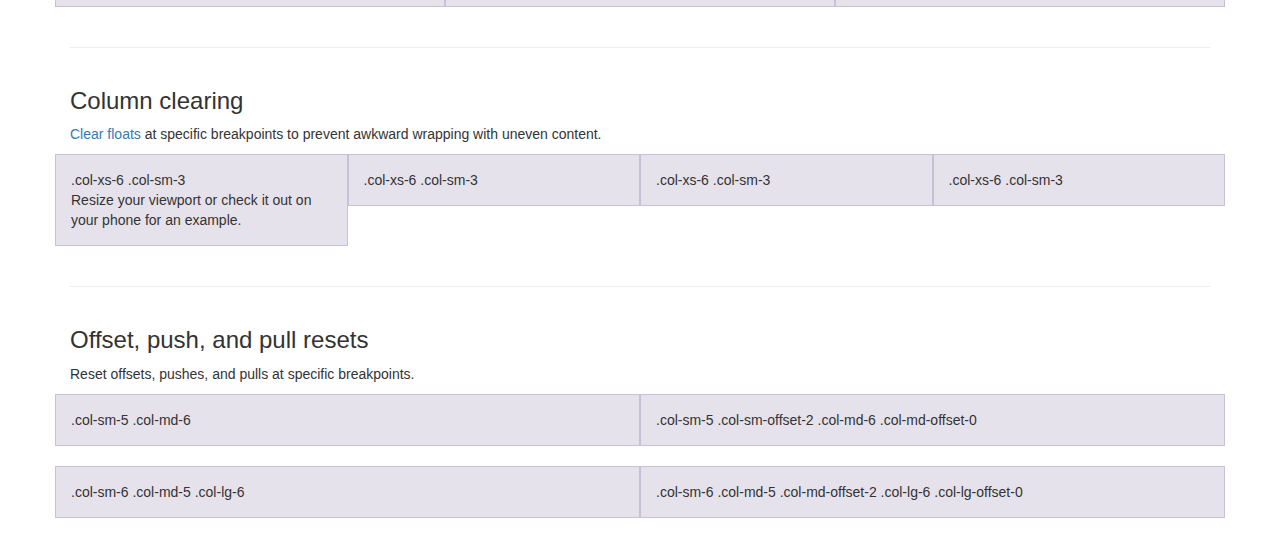
<file: annotator/resources/boot/docs/examples/grid/index.html>
<!DOCTYPE html>
<html lang="en">
  <head>
    <meta charset="utf-8">
    <meta http-equiv="X-UA-Compatible" content="IE=edge">
    <meta name="viewport" content="width=device-width, initial-scale=1">
    <!-- The above 3 meta tags *must* come first in the head; any other head content must come *after* these tags -->
    <meta name="description" content="">
    <meta name="author" content="">
    <link rel="icon" href="../../favicon.ico">

    <title>Grid Template for Bootstrap</title>

    <!-- Bootstrap core CSS -->
    <link href="../../dist/css/bootstrap.min.css" rel="stylesheet">

    <!-- IE10 viewport hack for Surface/desktop Windows 8 bug -->
    <link href="../../assets/css/ie10-viewport-bug-workaround.css" rel="stylesheet">

    <!-- Custom styles for this template -->
    <link href="grid.css" rel="stylesheet">

    <!-- Just for debugging purposes. Don't actually copy these 2 lines! -->
    <!--[if lt IE 9]><script src="../../assets/js/ie8-responsive-file-warning.js"></script><![endif]-->
    <script src="../../assets/js/ie-emulation-modes-warning.js"></script>

    <!-- HTML5 shim and Respond.js for IE8 support of HTML5 elements and media queries -->
    <!--[if lt IE 9]>
      <script src="https://oss.maxcdn.com/html5shiv/3.7.3/html5shiv.min.js"></script>
      <script src="https://oss.maxcdn.com/respond/1.4.2/respond.min.js"></script>
    <![endif]-->
  </head>

  <body>
    <div class="container">

      <div class="page-header">
        <h1>Bootstrap grid examples</h1>
        <p class="lead">Basic grid layouts to get you familiar with building within the Bootstrap grid system.</p>
      </div>

      <h3>Three equal columns</h3>
      <p>Get three equal-width columns <strong>starting at desktops and scaling to large desktops</strong>. On mobile devices, tablets and below, the columns will automatically stack.</p>
      <div class="row">
        <div class="col-md-4">.col-md-4</div>
        <div class="col-md-4">.col-md-4</div>
        <div class="col-md-4">.col-md-4</div>
      </div>

      <h3>Three unequal columns</h3>
      <p>Get three columns <strong>starting at desktops and scaling to large desktops</strong> of various widths. Remember, grid columns should add up to twelve for a single horizontal block. More than that, and columns start stacking no matter the viewport.</p>
      <div class="row">
        <div class="col-md-3">.col-md-3</div>
        <div class="col-md-6">.col-md-6</div>
        <div class="col-md-3">.col-md-3</div>
      </div>

      <h3>Two columns</h3>
      <p>Get two columns <strong>starting at desktops and scaling to large desktops</strong>.</p>
      <div class="row">
        <div class="col-md-8">.col-md-8</div>
        <div class="col-md-4">.col-md-4</div>
      </div>

      <h3>Full width, single column</h3>
      <p class="text-warning">No grid classes are necessary for full-width elements.</p>

      <hr>

      <h3>Two columns with two nested columns</h3>
      <p>Per the documentation, nesting is easy—just put a row of columns within an existing column. This gives you two columns <strong>starting at desktops and scaling to large desktops</strong>, with another two (equal widths) within the larger column.</p>
      <p>At mobile device sizes, tablets and down, these columns and their nested columns will stack.</p>
      <div class="row">
        <div class="col-md-8">
          .col-md-8
          <div class="row">
            <div class="col-md-6">.col-md-6</div>
            <div class="col-md-6">.col-md-6</div>
          </div>
        </div>
        <div class="col-md-4">.col-md-4</div>
      </div>

      <hr>

      <h3>Mixed: mobile and desktop</h3>
      <p>The Bootstrap 3 grid system has four tiers of classes: xs (phones), sm (tablets), md (desktops), and lg (larger desktops). You can use nearly any combination of these classes to create more dynamic and flexible layouts.</p>
      <p>Each tier of classes scales up, meaning if you plan on setting the same widths for xs and sm, you only need to specify xs.</p>
      <div class="row">
        <div class="col-xs-12 col-md-8">.col-xs-12 .col-md-8</div>
        <div class="col-xs-6 col-md-4">.col-xs-6 .col-md-4</div>
      </div>
      <div class="row">
        <div class="col-xs-6 col-md-4">.col-xs-6 .col-md-4</div>
        <div class="col-xs-6 col-md-4">.col-xs-6 .col-md-4</div>
        <div class="col-xs-6 col-md-4">.col-xs-6 .col-md-4</div>
      </div>
      <div class="row">
        <div class="col-xs-6">.col-xs-6</div>
        <div class="col-xs-6">.col-xs-6</div>
      </div>

      <hr>

      <h3>Mixed: mobile, tablet, and desktop</h3>
      <p></p>
      <div class="row">
        <div class="col-xs-12 col-sm-6 col-lg-8">.col-xs-12 .col-sm-6 .col-lg-8</div>
        <div class="col-xs-6 col-lg-4">.col-xs-6 .col-lg-4</div>
      </div>
      <div class="row">
        <div class="col-xs-6 col-sm-4">.col-xs-6 .col-sm-4</div>
        <div class="col-xs-6 col-sm-4">.col-xs-6 .col-sm-4</div>
        <div class="col-xs-6 col-sm-4">.col-xs-6 .col-sm-4</div>
      </div>

      <hr>

      <h3>Column clearing</h3>
      <p><a href="http://getbootstrap.com/css/#grid-responsive-resets">Clear floats</a> at specific breakpoints to prevent awkward wrapping with uneven content.</p>
      <div class="row">
        <div class="col-xs-6 col-sm-3">
          .col-xs-6 .col-sm-3
          <br>
          Resize your viewport or check it out on your phone for an example.
        </div>
        <div class="col-xs-6 col-sm-3">.col-xs-6 .col-sm-3</div>

        <!-- Add the extra clearfix for only the required viewport -->
        <div class="clearfix visible-xs"></div>

        <div class="col-xs-6 col-sm-3">.col-xs-6 .col-sm-3</div>
        <div class="col-xs-6 col-sm-3">.col-xs-6 .col-sm-3</div>
      </div>

      <hr>

      <h3>Offset, push, and pull resets</h3>
      <p>Reset offsets, pushes, and pulls at specific breakpoints.</p>
      <div class="row">
        <div class="col-sm-5 col-md-6">.col-sm-5 .col-md-6</div>
        <div class="col-sm-5 col-sm-offset-2 col-md-6 col-md-offset-0">.col-sm-5 .col-sm-offset-2 .col-md-6 .col-md-offset-0</div>
      </div>
      <div class="row">
        <div class="col-sm-6 col-md-5 col-lg-6">.col-sm-6 .col-md-5 .col-lg-6</div>
        <div class="col-sm-6 col-md-5 col-md-offset-2 col-lg-6 col-lg-offset-0">.col-sm-6 .col-md-5 .col-md-offset-2 .col-lg-6 .col-lg-offset-0</div>
      </div>


    </div> <!-- /container -->


    <!-- IE10 viewport hack for Surface/desktop Windows 8 bug -->
    <script src="../../assets/js/ie10-viewport-bug-workaround.js"></script>
  </body>
</html>
</file>
<file: annotator/resources/boot/docs/examples/blog/blog.css>
/*
 * Globals
 */

body {
  font-family: Georgia, "Times New Roman", Times, serif;
  color: #555;
}

h1, .h1,
h2, .h2,
h3, .h3,
h4, .h4,
h5, .h5,
h6, .h6 {
  margin-top: 0;
  font-family: "Helvetica Neue", Helvetica, Arial, sans-serif;
  font-weight: normal;
  color: #333;
}


/*
 * Override Bootstrap's default container.
 */

@media (min-width: 1200px) {
  .container {
    width: 970px;
  }
}


/*
 * Masthead for nav
 */

.blog-masthead {
  background-color: #428bca;
  -webkit-box-shadow: inset 0 -2px 5px rgba(0,0,0,.1);
          box-shadow: inset 0 -2px 5px rgba(0,0,0,.1);
}

/* Nav links */
.blog-nav-item {
  position: relative;
  display: inline-block;
  padding: 10px;
  font-weight: 500;
  color: #cdddeb;
}
.blog-nav-item:hover,
.blog-nav-item:focus {
  color: #fff;
  text-decoration: none;
}

/* Active state gets a caret at the bottom */
.blog-nav .active {
  color: #fff;
}
.blog-nav .active:after {
  position: absolute;
  bottom: 0;
  left: 50%;
  width: 0;
  height: 0;
  margin-left: -5px;
  vertical-align: middle;
  content: " ";
  border-right: 5px solid transparent;
  border-bottom: 5px solid;
  border-left: 5px solid transparent;
}


/*
 * Blog name and description
 */

.blog-header {
  padding-top: 20px;
  padding-bottom: 20px;
}
.blog-title {
  margin-top: 30px;
  margin-bottom: 0;
  font-size: 60px;
  font-weight: normal;
}
.blog-description {
  font-size: 20px;
  color: #999;
}


/*
 * Main column and sidebar layout
 */

.blog-main {
  font-size: 18px;
  line-height: 1.5;
}

/* Sidebar modules for boxing content */
.sidebar-module {
  padding: 15px;
  margin: 0 -15px 15px;
}
.sidebar-module-inset {
  padding: 15px;
  background-color: #f5f5f5;
  border-radius: 4px;
}
.sidebar-module-inset p:last-child,
.sidebar-module-inset ul:last-child,
.sidebar-module-inset ol:last-child {
  margin-bottom: 0;
}


/* Pagination */
.pager {
  margin-bottom: 60px;
  text-align: left;
}
.pager > li > a {
  width: 140px;
  padding: 10px 20px;
  text-align: center;
  border-radius: 30px;
}


/*
 * Blog posts
 */

.blog-post {
  margin-bottom: 60px;
}
.blog-post-title {
  margin-bottom: 5px;
  font-size: 40px;
}
.blog-post-meta {
  margin-bottom: 20px;
  color: #999;
}


/*
 * Footer
 */

.blog-footer {
  padding: 40px 0;
  color: #999;
  text-align: center;
  background-color: #f9f9f9;
  border-top: 1px solid #e5e5e5;
}
.blog-footer p:last-child {
  margin-bottom: 0;
}
</file>
<file: annotator/resources/boot/docs/examples/carousel/carousel.css>
/* GLOBAL STYLES
-------------------------------------------------- */
/* Padding below the footer and lighter body text */

body {
  padding-bottom: 40px;
  color: #5a5a5a;
}


/* CUSTOMIZE THE NAVBAR
-------------------------------------------------- */

/* Special class on .container surrounding .navbar, used for positioning it into place. */
.navbar-wrapper {
  position: absolute;
  top: 0;
  right: 0;
  left: 0;
  z-index: 20;
}

/* Flip around the padding for proper display in narrow viewports */
.navbar-wrapper > .container {
  padding-right: 0;
  padding-left: 0;
}
.navbar-wrapper .navbar {
  padding-right: 15px;
  padding-left: 15px;
}
.navbar-wrapper .navbar .container {
  width: auto;
}


/* CUSTOMIZE THE CAROUSEL
-------------------------------------------------- */

/* Carousel base class */
.carousel {
  height: 500px;
  margin-bottom: 60px;
}
/* Since positioning the image, we need to help out the caption */
.carousel-caption {
  z-index: 10;
}

/* Declare heights because of positioning of img element */
.carousel .item {
  height: 500px;
  background-color: #777;
}
.carousel-inner > .item > img {
  position: absolute;
  top: 0;
  left: 0;
  min-width: 100%;
  height: 500px;
}


/* MARKETING CONTENT
-------------------------------------------------- */

/* Center align the text within the three columns below the carousel */
.marketing .col-lg-4 {
  margin-bottom: 20px;
  text-align: center;
}
.marketing h2 {
  font-weight: normal;
}
.marketing .col-lg-4 p {
  margin-right: 10px;
  margin-left: 10px;
}


/* Featurettes
------------------------- */

.featurette-divider {
  margin: 80px 0; /* Space out the Bootstrap <hr> more */
}

/* Thin out the marketing headings */
.featurette-heading {
  font-weight: 300;
  line-height: 1;
  letter-spacing: -1px;
}


/* RESPONSIVE CSS
-------------------------------------------------- */

@media (min-width: 768px) {
  /* Navbar positioning foo */
  .navbar-wrapper {
    margin-top: 20px;
  }
  .navbar-wrapper .container {
    padding-right: 15px;
    padding-left: 15px;
  }
  .navbar-wrapper .navbar {
    padding-right: 0;
    padding-left: 0;
  }

  /* The navbar becomes detached from the top, so we round the corners */
  .navbar-wrapper .navbar {
    border-radius: 4px;
  }

  /* Bump up size of carousel content */
  .carousel-caption p {
    margin-bottom: 20px;
    font-size: 21px;
    line-height: 1.4;
  }

  .featurette-heading {
    font-size: 50px;
  }
}

@media (min-width: 992px) {
  .featurette-heading {
    margin-top: 120px;
  }
}
</file>
<file: annotator/resources/boot/docs/examples/cover/cover.css>
/*
 * Globals
 */

/* Links */
a,
a:focus,
a:hover {
  color: #fff;
}

/* Custom default button */
.btn-default,
.btn-default:hover,
.btn-default:focus {
  color: #333;
  text-shadow: none; /* Prevent inheritance from `body` */
  background-color: #fff;
  border: 1px solid #fff;
}


/*
 * Base structure
 */

html,
body {
  height: 100%;
  background-color: #333;
}
body {
  color: #fff;
  text-align: center;
  text-shadow: 0 1px 3px rgba(0,0,0,.5);
}

/* Extra markup and styles for table-esque vertical and horizontal centering */
.site-wrapper {
  display: table;
  width: 100%;
  height: 100%; /* For at least Firefox */
  min-height: 100%;
  -webkit-box-shadow: inset 0 0 100px rgba(0,0,0,.5);
          box-shadow: inset 0 0 100px rgba(0,0,0,.5);
}
.site-wrapper-inner {
  display: table-cell;
  vertical-align: top;
}
.cover-container {
  margin-right: auto;
  margin-left: auto;
}

/* Padding for spacing */
.inner {
  padding: 30px;
}


/*
 * Header
 */
.masthead-brand {
  margin-top: 10px;
  margin-bottom: 10px;
}

.masthead-nav > li {
  display: inline-block;
}
.masthead-nav > li + li {
  margin-left: 20px;
}
.masthead-nav > li > a {
  padding-right: 0;
  padding-left: 0;
  font-size: 16px;
  font-weight: bold;
  color: #fff; /* IE8 proofing */
  color: rgba(255,255,255,.75);
  border-bottom: 2px solid transparent;
}
.masthead-nav > li > a:hover,
.masthead-nav > li > a:focus {
  background-color: transparent;
  border-bottom-color: #a9a9a9;
  border-bottom-color: rgba(255,255,255,.25);
}
.masthead-nav > .active > a,
.masthead-nav > .active > a:hover,
.masthead-nav > .active > a:focus {
  color: #fff;
  border-bottom-color: #fff;
}

@media (min-width: 768px) {
  .masthead-brand {
    float: left;
  }
  .masthead-nav {
    float: right;
  }
}


/*
 * Cover
 */

.cover {
  padding: 0 20px;
}
.cover .btn-lg {
  padding: 10px 20px;
  font-weight: bold;
}


/*
 * Footer
 */

.mastfoot {
  color: #999; /* IE8 proofing */
  color: rgba(255,255,255,.5);
}


/*
 * Affix and center
 */

@media (min-width: 768px) {
  /* Pull out the header and footer */
  .masthead {
    position: fixed;
    top: 0;
  }
  .mastfoot {
    position: fixed;
    bottom: 0;
  }
  /* Start the vertical centering */
  .site-wrapper-inner {
    vertical-align: middle;
  }
  /* Handle the widths */
  .masthead,
  .mastfoot,
  .cover-container {
    width: 100%; /* Must be percentage or pixels for horizontal alignment */
  }
}

@media (min-width: 992px) {
  .masthead,
  .mastfoot,
  .cover-container {
    width: 700px;
  }
}
</file>
<file: annotator/resources/boot/docs/examples/dashboard/dashboard.css>
/*
 * Base structure
 */

/* Move down content because we have a fixed navbar that is 50px tall */
body {
  padding-top: 50px;
}


/*
 * Global add-ons
 */

.sub-header {
  padding-bottom: 10px;
  border-bottom: 1px solid #eee;
}

/*
 * Top navigation
 * Hide default border to remove 1px line.
 */
.navbar-fixed-top {
  border: 0;
}

/*
 * Sidebar
 */

/* Hide for mobile, show later */
.sidebar {
  display: none;
}
@media (min-width: 768px) {
  .sidebar {
    position: fixed;
    top: 51px;
    bottom: 0;
    left: 0;
    z-index: 1000;
    display: block;
    padding: 20px;
    overflow-x: hidden;
    overflow-y: auto; /* Scrollable contents if viewport is shorter than content. */
    background-color: #f5f5f5;
    border-right: 1px solid #eee;
  }
}

/* Sidebar navigation */
.nav-sidebar {
  margin-right: -21px; /* 20px padding + 1px border */
  margin-bottom: 20px;
  margin-left: -20px;
}
.nav-sidebar > li > a {
  padding-right: 20px;
  padding-left: 20px;
}
.nav-sidebar > .active > a,
.nav-sidebar > .active > a:hover,
.nav-sidebar > .active > a:focus {
  color: #fff;
  background-color: #428bca;
}


/*
 * Main content
 */

.main {
  padding: 20px;
}
@media (min-width: 768px) {
  .main {
    padding-right: 40px;
    padding-left: 40px;
  }
}
.main .page-header {
  margin-top: 0;
}


/*
 * Placeholder dashboard ideas
 */

.placeholders {
  margin-bottom: 30px;
  text-align: center;
}
.placeholders h4 {
  margin-bottom: 0;
}
.placeholder {
  margin-bottom: 20px;
}
.placeholder img {
  display: inline-block;
  border-radius: 50%;
}
</file>
<file: annotator/resources/boot/docs/examples/grid/grid.css>
h4 {
  margin-top: 25px;
}
.row {
  margin-bottom: 20px;
}
.row .row {
  margin-top: 10px;
  margin-bottom: 0;
}
[class*="col-"] {
  padding-top: 15px;
  padding-bottom: 15px;
  background-color: #eee;
  background-color: rgba(86,61,124,.15);
  border: 1px solid #ddd;
  border: 1px solid rgba(86,61,124,.2);
}

hr {
  margin-top: 40px;
  margin-bottom: 40px;
}
</file>
<file: annotator/resources/boot/js/tests/vendor/qunit.css>
/*!
 * QUnit 1.22.0
 * https://qunitjs.com/
 *
 * Copyright jQuery Foundation and other contributors
 * Released under the MIT license
 * https://jquery.org/license
 *
 * Date: 2016-02-23T15:57Z
 */

/** Font Family and Sizes */

#qunit-tests, #qunit-header, #qunit-banner, #qunit-testrunner-toolbar, #qunit-filteredTest, #qunit-userAgent, #qunit-testresult {
	font-family: "Helvetica Neue Light", "HelveticaNeue-Light", "Helvetica Neue", Calibri, Helvetica, Arial, sans-serif;
}

#qunit-testrunner-toolbar, #qunit-filteredTest, #qunit-userAgent, #qunit-testresult, #qunit-tests li { font-size: small; }
#qunit-tests { font-size: smaller; }


/** Resets */

#qunit-tests, #qunit-header, #qunit-banner, #qunit-filteredTest, #qunit-userAgent, #qunit-testresult, #qunit-modulefilter {
	margin: 0;
	padding: 0;
}


/** Header */

#qunit-header {
	padding: 0.5em 0 0.5em 1em;

	color: #8699A4;
	background-color: #0D3349;

	font-size: 1.5em;
	line-height: 1em;
	font-weight: 400;

	border-radius: 5px 5px 0 0;
}

#qunit-header a {
	text-decoration: none;
	color: #C2CCD1;
}

#qunit-header a:hover,
#qunit-header a:focus {
	color: #FFF;
}

#qunit-testrunner-toolbar label {
	display: inline-block;
	padding: 0 0.5em 0 0.1em;
}

#qunit-banner {
	height: 5px;
}

#qunit-testrunner-toolbar {
	padding: 0.5em 1em 0.5em 1em;
	color: #5E740B;
	background-color: #EEE;
	overflow: hidden;
}

#qunit-filteredTest {
	padding: 0.5em 1em 0.5em 1em;
	background-color: #F4FF77;
	color: #366097;
}

#qunit-userAgent {
	padding: 0.5em 1em 0.5em 1em;
	background-color: #2B81AF;
	color: #FFF;
	text-shadow: rgba(0, 0, 0, 0.5) 2px 2px 1px;
}

#qunit-modulefilter-container {
	float: right;
	padding: 0.2em;
}

.qunit-url-config {
	display: inline-block;
	padding: 0.1em;
}

.qunit-filter {
	display: block;
	float: right;
	margin-left: 1em;
}

/** Tests: Pass/Fail */

#qunit-tests {
	list-style-position: inside;
}

#qunit-tests li {
	padding: 0.4em 1em 0.4em 1em;
	border-bottom: 1px solid #FFF;
	list-style-position: inside;
}

#qunit-tests > li {
	display: none;
}

#qunit-tests li.running,
#qunit-tests li.pass,
#qunit-tests li.fail,
#qunit-tests li.skipped {
	display: list-item;
}

#qunit-tests.hidepass {
	position: relative;
}

#qunit-tests.hidepass li.running,
#qunit-tests.hidepass li.pass {
	visibility: hidden;
	position: absolute;
	width:   0;
	height:  0;
	padding: 0;
	border:  0;
	margin:  0;
}

#qunit-tests li strong {
	cursor: pointer;
}

#qunit-tests li.skipped strong {
	cursor: default;
}

#qunit-tests li a {
	padding: 0.5em;
	color: #C2CCD1;
	text-decoration: none;
}

#qunit-tests li p a {
	padding: 0.25em;
	color: #6B6464;
}
#qunit-tests li a:hover,
#qunit-tests li a:focus {
	color: #000;
}

#qunit-tests li .runtime {
	float: right;
	font-size: smaller;
}

.qunit-assert-list {
	margin-top: 0.5em;
	padding: 0.5em;

	background-color: #FFF;

	border-radius: 5px;
}

.qunit-source {
	margin: 0.6em 0 0.3em;
}

.qunit-collapsed {
	display: none;
}

#qunit-tests table {
	border-collapse: collapse;
	margin-top: 0.2em;
}

#qunit-tests th {
	text-align: right;
	vertical-align: top;
	padding: 0 0.5em 0 0;
}

#qunit-tests td {
	vertical-align: top;
}

#qunit-tests pre {
	margin: 0;
	white-space: pre-wrap;
	word-wrap: break-word;
}

#qunit-tests del {
	background-color: #E0F2BE;
	color: #374E0C;
	text-decoration: none;
}

#qunit-tests ins {
	background-color: #FFCACA;
	color: #500;
	text-decoration: none;
}

/*** Test Counts */

#qunit-tests b.counts                       { color: #000; }
#qunit-tests b.passed                       { color: #5E740B; }
#qunit-tests b.failed                       { color: #710909; }

#qunit-tests li li {
	padding: 5px;
	background-color: #FFF;
	border-bottom: none;
	list-style-position: inside;
}

/*** Passing Styles */

#qunit-tests li li.pass {
	color: #3C510C;
	background-color: #FFF;
	border-left: 10px solid #C6E746;
}

#qunit-tests .pass                          { color: #528CE0; background-color: #D2E0E6; }
#qunit-tests .pass .test-name               { color: #366097; }

#qunit-tests .pass .test-actual,
#qunit-tests .pass .test-expected           { color: #999; }

#qunit-banner.qunit-pass                    { background-color: #C6E746; }

/*** Failing Styles */

#qunit-tests li li.fail {
	color: #710909;
	background-color: #FFF;
	border-left: 10px solid #EE5757;
	white-space: pre;
}

#qunit-tests > li:last-child {
	border-radius: 0 0 5px 5px;
}

#qunit-tests .fail                          { color: #000; background-color: #EE5757; }
#qunit-tests .fail .test-name,
#qunit-tests .fail .module-name             { color: #000; }

#qunit-tests .fail .test-actual             { color: #EE5757; }
#qunit-tests .fail .test-expected           { color: #008000; }

#qunit-banner.qunit-fail                    { background-color: #EE5757; }

/*** Skipped tests */

#qunit-tests .skipped {
	background-color: #EBECE9;
}

#qunit-tests .qunit-skipped-label {
	background-color: #F4FF77;
	display: inline-block;
	font-style: normal;
	color: #366097;
	line-height: 1.8em;
	padding: 0 0.5em;
	margin: -0.4em 0.4em -0.4em 0;
}

/** Result */

#qunit-testresult {
	padding: 0.5em 1em 0.5em 1em;

	color: #2B81AF;
	background-color: #D2E0E6;

	border-bottom: 1px solid #FFF;
}
#qunit-testresult .module-name {
	font-weight: 700;
}

/** Fixture */

#qunit-fixture {
	position: absolute;
	top: -10000px;
	left: -10000px;
	width: 1000px;
	height: 1000px;
}
</file>
<file: annotator/resources/boot/docs/assets/css/ie10-viewport-bug-workaround.css>
/*!
 * IE10 viewport hack for Surface/desktop Windows 8 bug
 * Copyright 2014-2015 Twitter, Inc.
 * Licensed under MIT (https://github.com/twbs/bootstrap/blob/master/LICENSE)
 */

/*
 * See the Getting Started docs for more information:
 * http://getbootstrap.com/getting-started/#support-ie10-width
 */
@-ms-viewport     { width: device-width; }
@-o-viewport      { width: device-width; }
@viewport         { width: device-width; }
</file>
